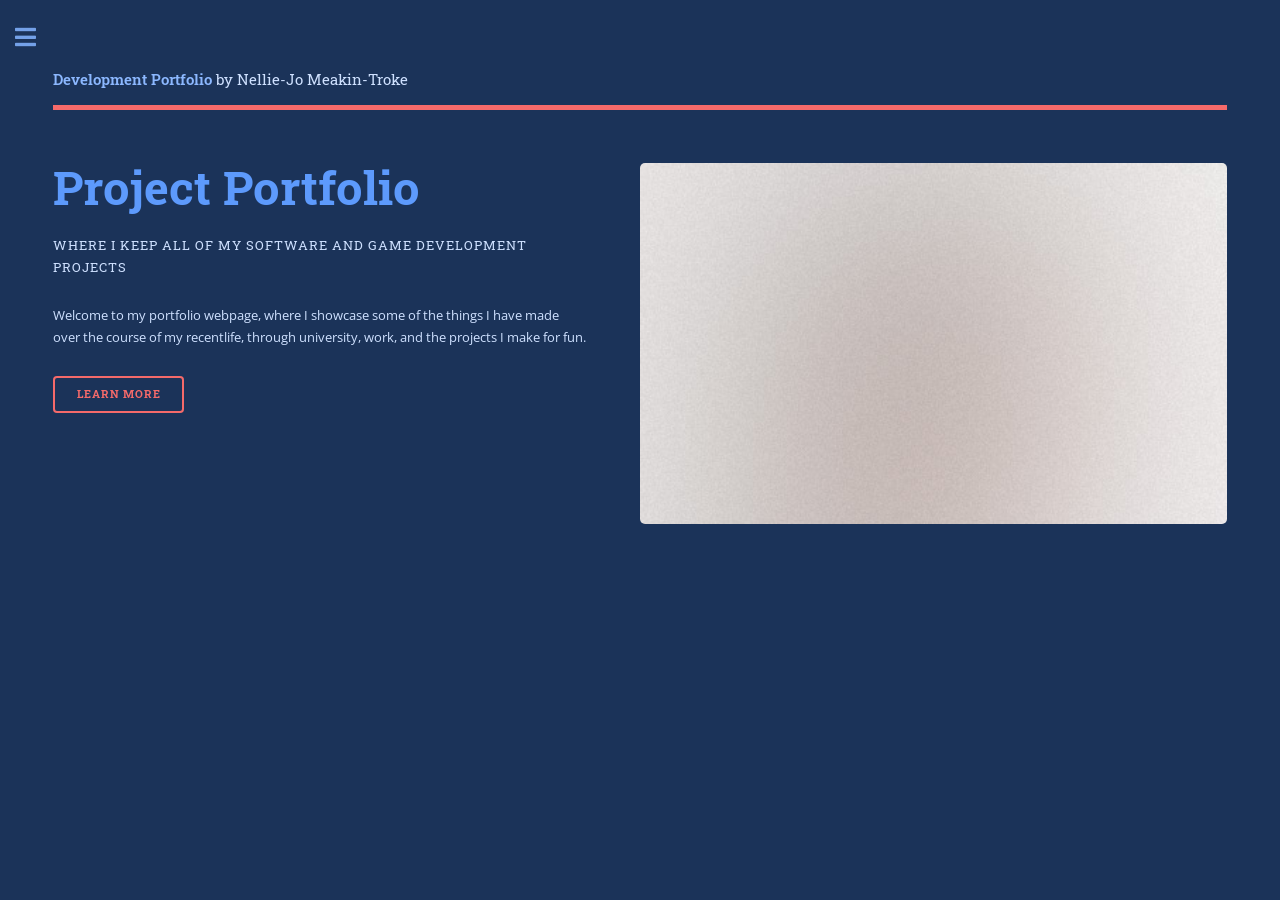
<file: docs/index.html>
<!DOCTYPE HTML>
<!--
	Editorial by HTML5 UP
	html5up.net | @ajlkn
	Free for personal and commercial use under the CCA 3.0 license (html5up.net/license)
-->
<html>
	<head>
		<title>Development Portfolio </title> <!-- change this -->
		<meta charset="utf-8" />
		<meta name="viewport" content="width=device-width, initial-scale=1, user-scalable=no" />
		<link rel="stylesheet" href="assets/css/main.css" />
	</head>
	<body class="is-preload">

		<!-- Wrapper -->
			<div id="wrapper">

				<!-- Main -->
					<div id="main">
						<div class="inner">

							<!-- Header -->
								<header id="header">
									<a href="index.html" class="logo"><strong>Development Portfolio</strong> by Nellie-Jo Meakin-Troke </a> <!-- change this -->			
								</header>

							<!-- Banner -->
								<section id="banner">
									<div class="content">
										<header>
											<h1>Project Portfolio&nbsp;</h1>
											<p>Where I keep all of my software and game development projects&nbsp; &nbsp;</p> <!-- change this -->
										</header>
										<p> Welcome to my portfolio webpage, where I showcase some of the things I have made over the course of my recentlife, through university, work, and the projects I make for fun.</p> <!-- change this -->
										<ul class="actions">
										  <li><a href="#" class="button big">Learn More</a></li>
										</ul>
									</div>
									<span class="image object">
										<img src="images/pic01.jpg" alt="" />
									</span>
								</section>
						</div>
					</div>

				<!-- Sidebar -->
					<div id="sidebar">
						<div class="inner">

							<!-- Search -->
								<section id="search" class="alt">
									<!--
									<form method="post" action="#">
										<input type="text" name="query" id="query" placeholder="Search" />
									</form>-->
								</section>

							<!-- Menu -->
								<nav id="menu">
									<header class="major">
										<h2>Menu</h2>
									</header>
									<ul>
										<li><a href="index.html">Homepage</a></li>
										<li><a href="1career.html">Software projects</a></li>
										<li><a href="2skills.html">Game development projects </a></li>
										<li><a href="3development.html">Artworks</a></li>
										<li><a href="4conduct.html">Where to find me</a></li>
										
									</ul>
								</nav>

							<!-- Footer -->
								<footer id="footer">
									<p class="copyright">&copy; nmeakintroke-creations' Development Portfolio. All rights reserved. Design: <a href="https://html5up.net">HTML5 UP</a>.</p>
								</footer>

						</div>
					</div>
			</div>

		<!-- Scripts -->
			<script src="assets/js/jquery.min.js"></script>
			<script src="assets/js/browser.min.js"></script>
			<script src="assets/js/breakpoints.min.js"></script>
			<script src="assets/js/util.js"></script>
			<script src="assets/js/main.js"></script>

	</body>
</html>
</file>
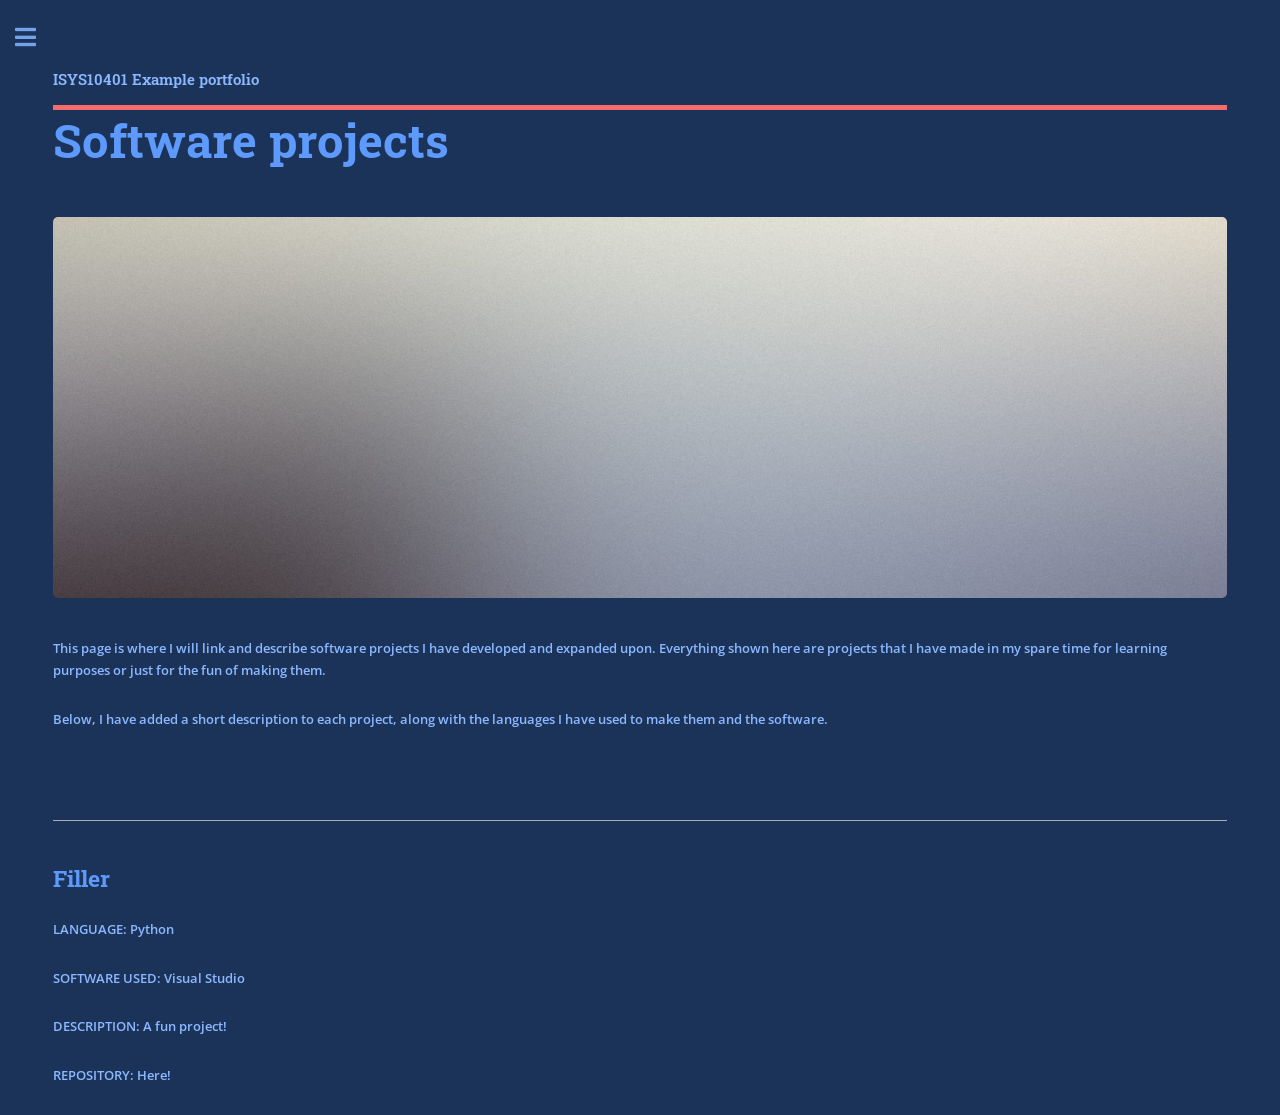
<file: docs/1career.html>
<!DOCTYPE HTML>
<!--
	Editorial by HTML5 UP
	html5up.net | @ajlkn
	Free for personal and commercial use under the CCA 3.0 license (html5up.net/license)
-->
<html>
	<head>
		<title>Software Projects</title>
		<meta charset="utf-8" />
		<meta name="viewport" content="width=device-width, initial-scale=1, user-scalable=no" />
		<link rel="stylesheet" href="assets/css/main.css" />
	</head>
	<body class="is-preload">

		<!-- Wrapper -->
			<div id="wrapper">

				<!-- Main -->
					<div id="main">
						<div class="inner">

							<!-- Header -->
								<header id="header">
									<a href="index.html" class="logo"><strong>ISYS10401 Example portfolio</a>
								</header>

							<!-- Content -->
								<section>
									<header class="main">
										<h1>Software projects&nbsp;</h1>
									</header>

									<span class="image main"><img src="images/pic11.jpg" alt="" /></span>

									<p>This page is where I will link and describe software projects I have developed and expanded upon. Everything shown here are projects that I have made in my spare time for learning purposes or just for the fun of making them.  &nbsp;</p>
									<p>Below, I have added a short description to each project, along with the languages I have used to make them and the software.</p>
									<p>&nbsp;</p>


									<hr class="major" />

									<h2>Filler</h2>
									<p><b>LANGUAGE:</b> Python</p>
									<p><b>SOFTWARE USED:</b> Visual Studio</p>
									<p><b>DESCRIPTION:</b> A fun project!</p>
									<p><b>REPOSITORY:</b> Here!</p>
									<!-- repeat the block above if you want to add another section with header and paragraphs.-->
								</section>

						</div>
					</div>

				<!-- Sidebar -->
					<div id="sidebar">
						<div class="inner">

							 <!-- Search --> 
								<section id="search" class="alt"><!--
									<form method="post" action="#">
										<input type="text" name="query" id="query" placeholder="Search" />
									</form>-->
								</section>

							<!-- Menu -->
								<nav id="menu">
									<header class="major">
										<h2>Menu</h2>
									</header>
									<ul>
										<li><a href="index.html">Homepage</a></li>
										<li><a href="1career.html">Software projects</a></li>
										<li><a href="2skills.html">Game development projects </a></li>
										<li><a href="3development.html">Artworks</a></li>
										<li><a href="4conduct.html">Where to find me</a></li>
									</ul>
								</nav>
							<!-- Footer -->
								<footer id="footer">
									<p class="copyright">&copy; Untitled. All rights reserved. Demo Images: <a href="https://unsplash.com">Unsplash</a>. Design: <a href="https://html5up.net">HTML5 UP</a>.</p>
								</footer>

						</div>
					</div>
				
			</div>
				

		<!-- Scripts -->
			<script src="assets/js/jquery.min.js"></script>
			<script src="assets/js/browser.min.js"></script>
			<script src="assets/js/breakpoints.min.js"></script>
			<script src="assets/js/util.js"></script>
			<script src="assets/js/main.js"></script>

	</body>
</html>
</file>
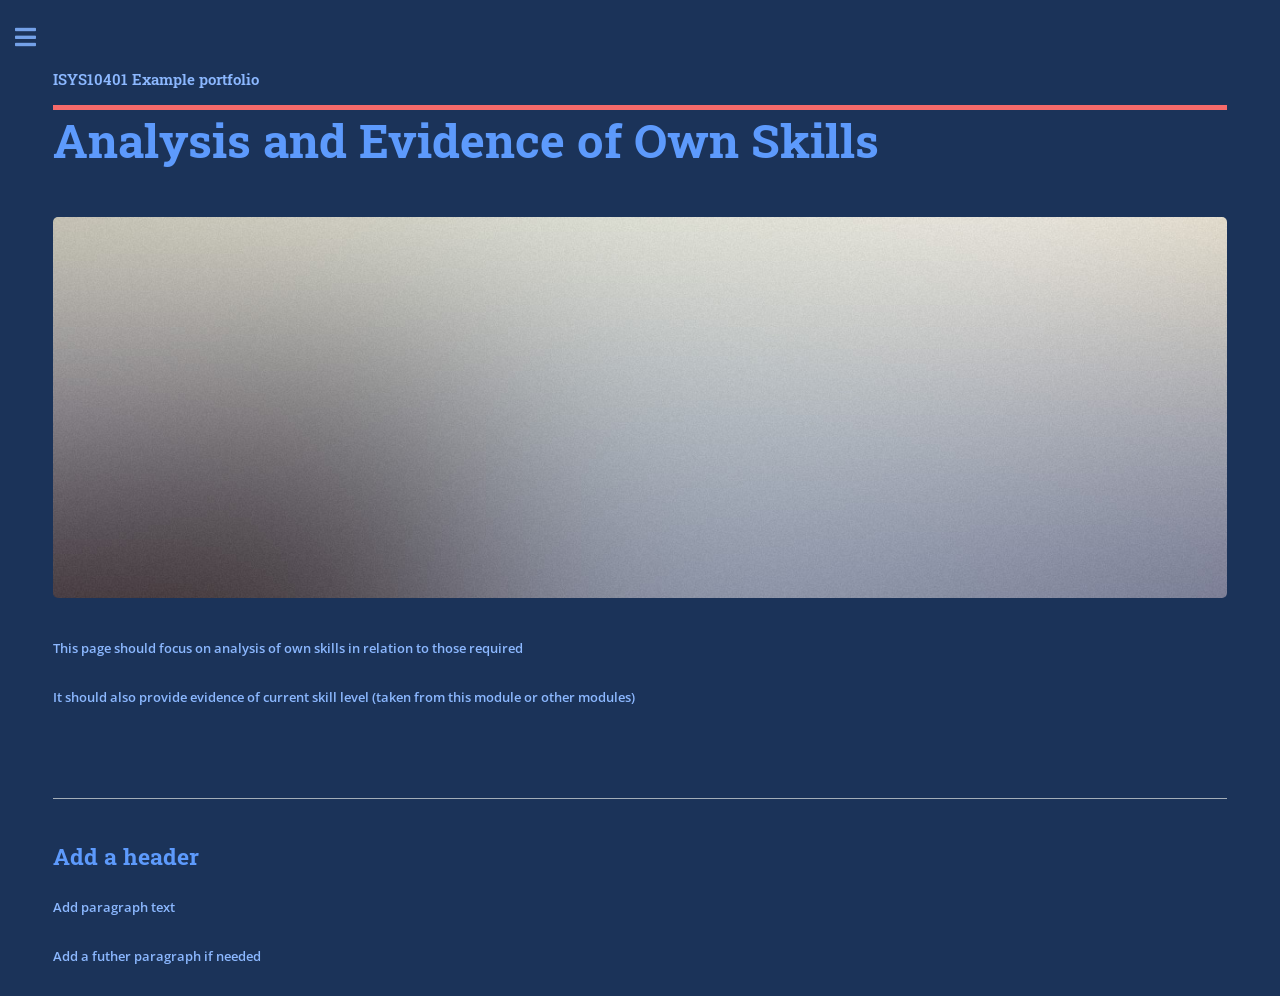
<file: docs/2skills.html>
<!DOCTYPE HTML>
<!--
	Editorial by HTML5 UP
	html5up.net | @ajlkn
	Free for personal and commercial use under the CCA 3.0 license (html5up.net/license)
-->
<html>
	<head>
		<title>Career aspirations</title>
		<meta charset="utf-8" />
		<meta name="viewport" content="width=device-width, initial-scale=1, user-scalable=no" />
		<link rel="stylesheet" href="assets/css/main.css" />
	</head>
	<body class="is-preload">

		<!-- Wrapper -->
			<div id="wrapper">

				<!-- Main -->
					<div id="main">
						<div class="inner">

							<!-- Header -->
								<header id="header">
									<a href="index.html" class="logo"><strong>ISYS10401 Example portfolio</a>
									
								</header>

							<!-- Content -->
								<section>
									<header class="main">
										<h1>Analysis and Evidence of Own Skills&nbsp;</h1>
									</header>

									<span class="image main"><img src="images/pic11.jpg" alt="" /></span>

									<p>This page should focus on analysis of own skills in relation to those required&nbsp;</p>
									<p>It should also provide evidence of current skill level (taken from this module or other modules)</p>
									<p>&nbsp;</p>

									<hr class="major" />

									<h2>Add a header</h2>
									<p>Add paragraph text</p>
									<p>Add a futher paragraph if needed</p>

									<!-- repeat the above block of code to add another section with header.-->
								</section>

						</div>
					</div>

				<!-- Sidebar -->
					<div id="sidebar">
						<div class="inner">

							<!-- Search -->
								<section id="search" class="alt">
									<!--<form method="post" action="#">
										<input type="text" name="query" id="query" placeholder="Search" />
									</form>-->
								</section>

							<!-- Menu -->
								<nav id="menu">
									<header class="major">
										<h2>Menu</h2>
									</header>
									<ul>
										<li><a href="index.html">Homepage</a></li>
										<li><a href="1career.html">Software projects</a></li>
										<li><a href="2skills.html">Game development projects </a></li>
										<li><a href="3development.html">Artworks</a></li>
										<li><a href="4conduct.html">Where to find me</a></li>
									</ul>
								</nav>
							<!-- Footer -->
								<footer id="footer">
									<p class="copyright">&copy; Untitled. All rights reserved. Demo Images: <a href="https://unsplash.com">Unsplash</a>. Design: <a href="https://html5up.net">HTML5 UP</a>.</p>
								</footer>
						</div>
					</div>

			</div>

		<!-- Scripts -->
			<script src="assets/js/jquery.min.js"></script>
			<script src="assets/js/browser.min.js"></script>
			<script src="assets/js/breakpoints.min.js"></script>
			<script src="assets/js/util.js"></script>
			<script src="assets/js/main.js"></script>

	</body>
</html>
</file>
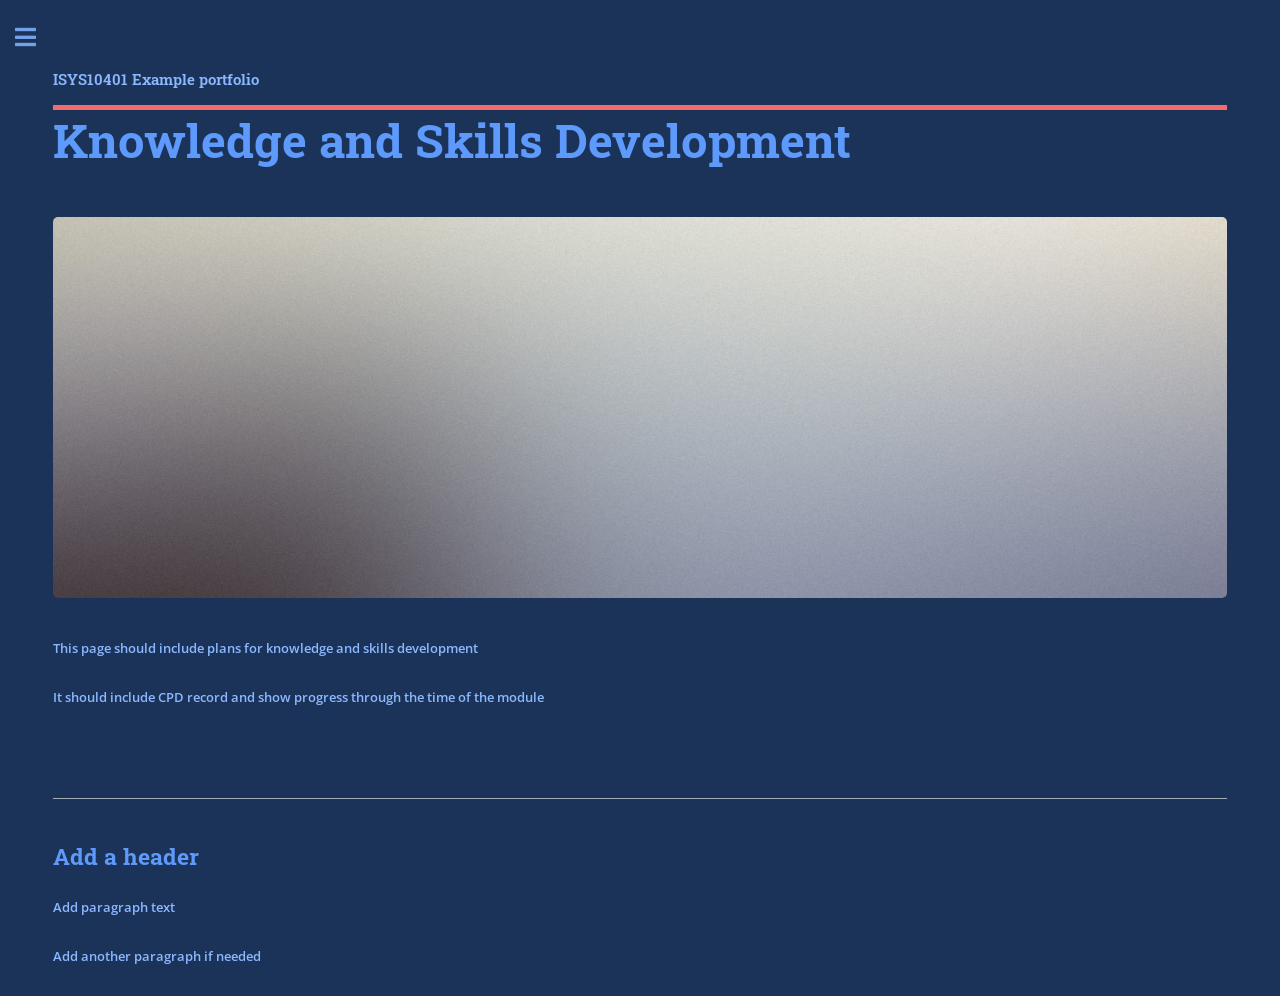
<file: docs/3development.html>
<!DOCTYPE HTML>
<!--
	Editorial by HTML5 UP
	html5up.net | @ajlkn
	Free for personal and commercial use under the CCA 3.0 license (html5up.net/license)
-->
<html>
	<head>
		<title>Career aspirations</title>
		<meta charset="utf-8" />
		<meta name="viewport" content="width=device-width, initial-scale=1, user-scalable=no" />
		<link rel="stylesheet" href="assets/css/main.css" />
	</head>
	<body class="is-preload">

		<!-- Wrapper -->
			<div id="wrapper">

				<!-- Main -->
					<div id="main">
						<div class="inner">

							<!-- Header -->
								<header id="header">
									<a href="index.html" class="logo"><strong>ISYS10401 Example portfolio</a>
									
								</header>

							<!-- Content -->
								<section>
									<header class="main">
										<h1>Knowledge and Skills Development&nbsp;</h1>
									</header>

									<span class="image main"><img src="images/pic11.jpg" alt="" /></span>

									<p>This page should include plans for knowledge and skills development</p>
									<p>It should include CPD record and show progress through the time of the module</p>
									<p>&nbsp;</p>

									<hr class="major" />

									<h2>Add a header</h2>
									<p>Add paragraph text</p>
									<p>Add another paragraph if needed</p>

									<!-- copy the above block to add another section with a header -->
								</section>

						</div>
					</div>

				<!-- Sidebar -->
					<div id="sidebar">
						<div class="inner">

							<!-- Search -->
								<section id="search" class="alt">
									<!--<form method="post" action="#">
										<input type="text" name="query" id="query" placeholder="Search" />
									</form>-->
								</section>

							<!-- Menu -->
								<nav id="menu">
									<header class="major">
										<h2>Menu</h2>
									</header>
									<ul>
										<li><a href="index.html">Homepage</a></li>
										<li><a href="1career.html">Software projects</a></li>
										<li><a href="2skills.html">Game development projects </a></li>
										<li><a href="3development.html">Artworks</a></li>
										<li><a href="4conduct.html">Where to find me</a></li>
									</ul>
								</nav>

							
							<!-- Footer -->
								<footer id="footer">
									<p class="copyright">&copy; Untitled. All rights reserved. Demo Images: <a href="https://unsplash.com">Unsplash</a>. Design: <a href="https://html5up.net">HTML5 UP</a>.</p>
								</footer>

						</div>
					</div>

			</div>

		<!-- Scripts -->
			<script src="assets/js/jquery.min.js"></script>
			<script src="assets/js/browser.min.js"></script>
			<script src="assets/js/breakpoints.min.js"></script>
			<script src="assets/js/util.js"></script>
			<script src="assets/js/main.js"></script>

	</body>
</html>
</file>
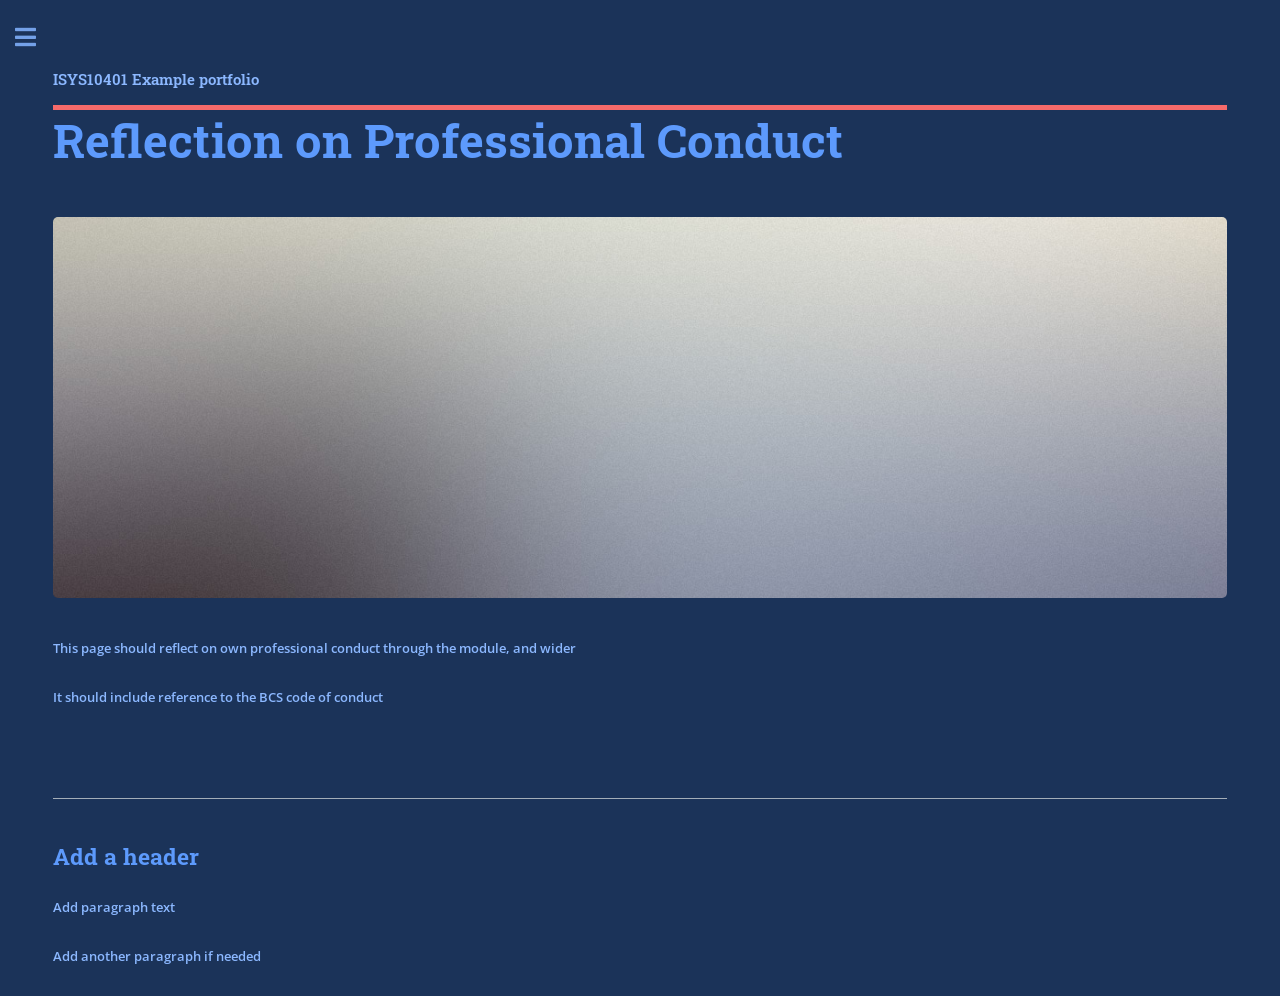
<file: docs/4conduct.html>
<!DOCTYPE HTML>
<!--
	Editorial by HTML5 UP
	html5up.net | @ajlkn
	Free for personal and commercial use under the CCA 3.0 license (html5up.net/license)
-->
<html>
	<head>
		<title>Career aspirations</title>
		<meta charset="utf-8" />
		<meta name="viewport" content="width=device-width, initial-scale=1, user-scalable=no" />
		<link rel="stylesheet" href="assets/css/main.css" />
	</head>
	<body class="is-preload">

		<!-- Wrapper -->
			<div id="wrapper">

				<!-- Main -->
					<div id="main">
						<div class="inner">

							<!-- Header -->
								<header id="header">
									<a href="index.html" class="logo"><strong>ISYS10401 Example portfolio</a>
									
								</header>

							<!-- Content -->
								<section>
									<header class="main">
										<h1>Reflection on Professional Conduct</h1>
									</header>

									<span class="image main"><img src="images/pic11.jpg" alt="" /></span>

									<p>This page should reflect on own professional conduct through the module, and wider&nbsp; &nbsp; &nbsp;</p>
									<p>It should include reference to the BCS code of conduct</p>
									<p>&nbsp;</p>

									<hr class="major" />

									<h2>Add a header</h2>
									<p>Add paragraph text</p>
									<p>Add another paragraph if needed</p>

									<!-- repeat the above block if you want to add another section with a header-->
								</section>

						</div>
					</div>

				<!-- Sidebar -->
					<div id="sidebar">
						<div class="inner">

							<!-- Search -->
								<section id="search" class="alt">
									<!--<form method="post" action="#">
										<input type="text" name="query" id="query" placeholder="Search" />
									</form>-->
								</section>

							<!-- Menu -->
								<nav id="menu">
									<header class="major">
										<h2>Menu</h2>
									</header>
									<ul>
										<li><a href="index.html">Homepage</a></li>
										<li><a href="1career.html">Software projects</a></li>
										<li><a href="2skills.html">Game development projects </a></li>
										<li><a href="3development.html">Artworks</a></li>
										<li><a href="4conduct.html">Where to find me</a></li>
									</ul>
								</nav>

							
							<!-- Footer -->
								<footer id="footer">
									<p class="copyright">&copy; Untitled. All rights reserved. Demo Images: <a href="https://unsplash.com">Unsplash</a>. Design: <a href="https://html5up.net">HTML5 UP</a>.</p>
								</footer>

						</div>
					</div>

			</div>

		<!-- Scripts -->
			<script src="assets/js/jquery.min.js"></script>
			<script src="assets/js/browser.min.js"></script>
			<script src="assets/js/breakpoints.min.js"></script>
			<script src="assets/js/util.js"></script>
			<script src="assets/js/main.js"></script>

	</body>
</html>
</file>
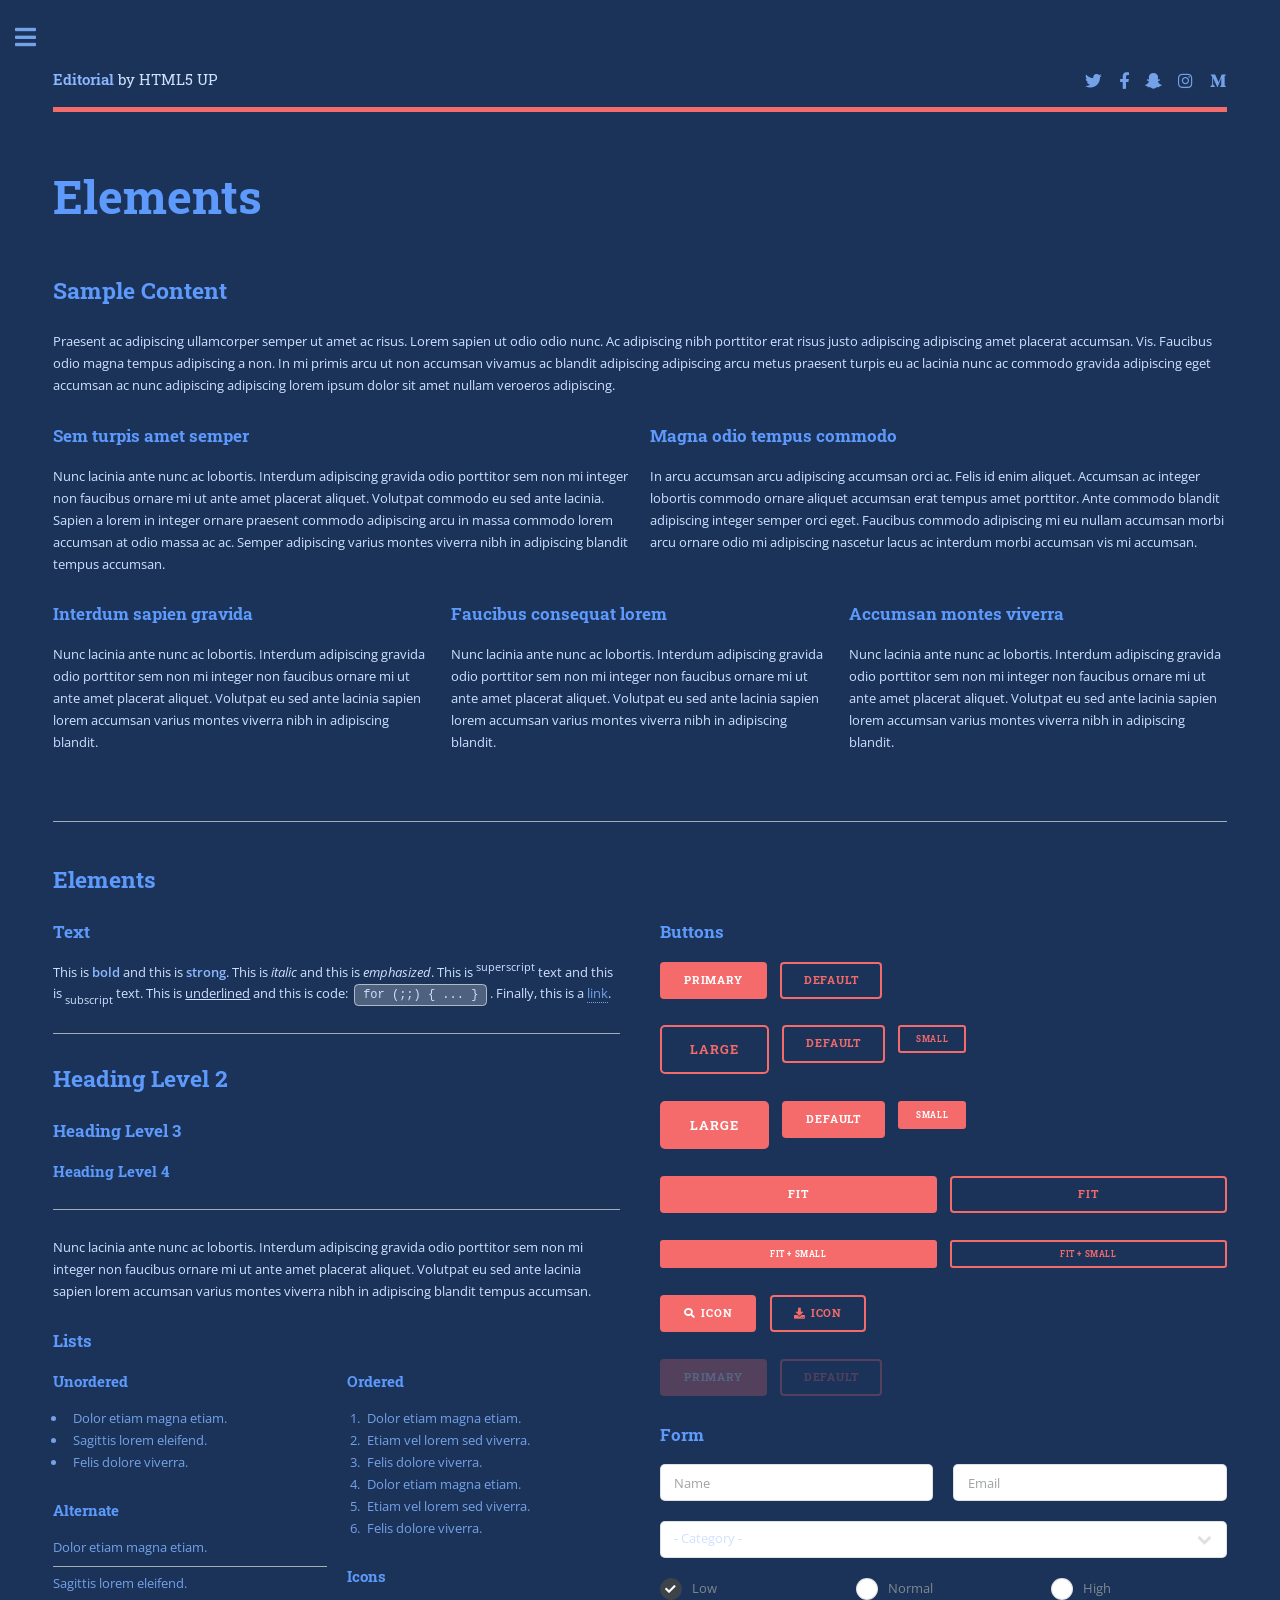
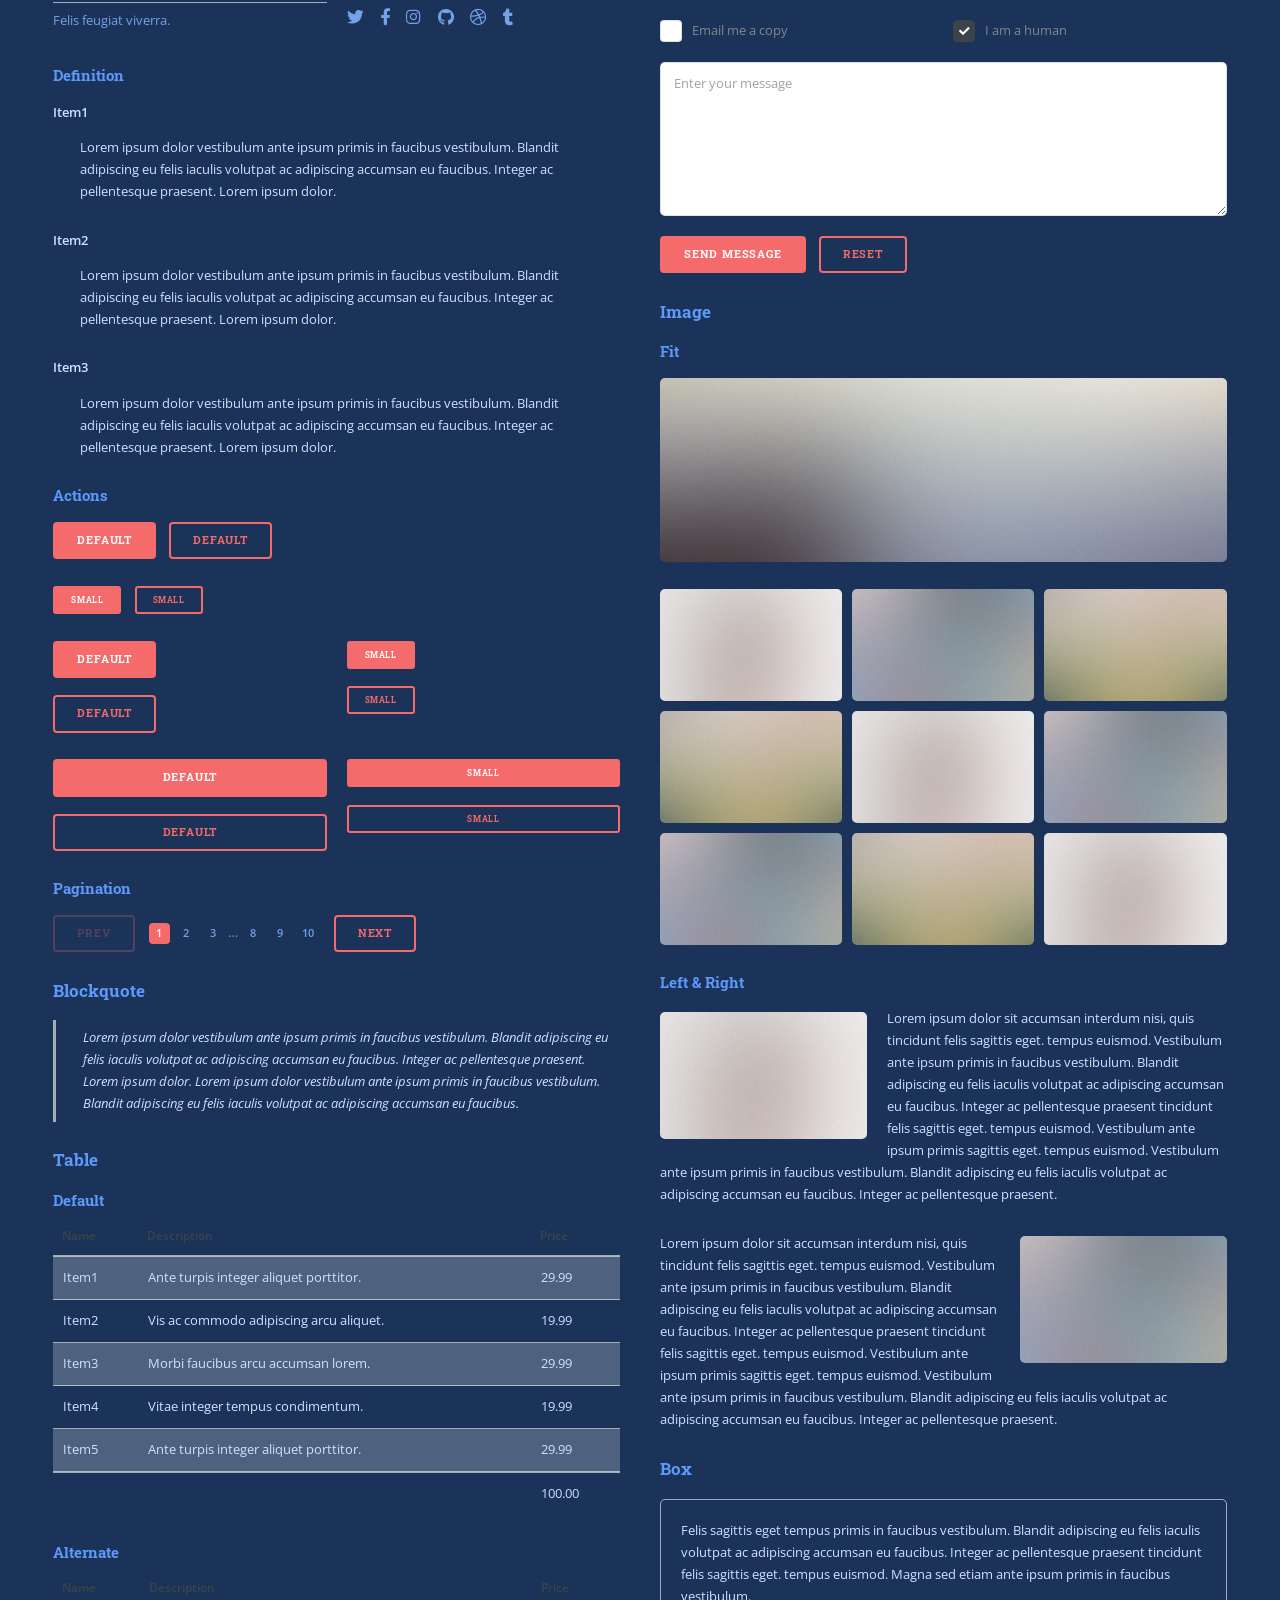
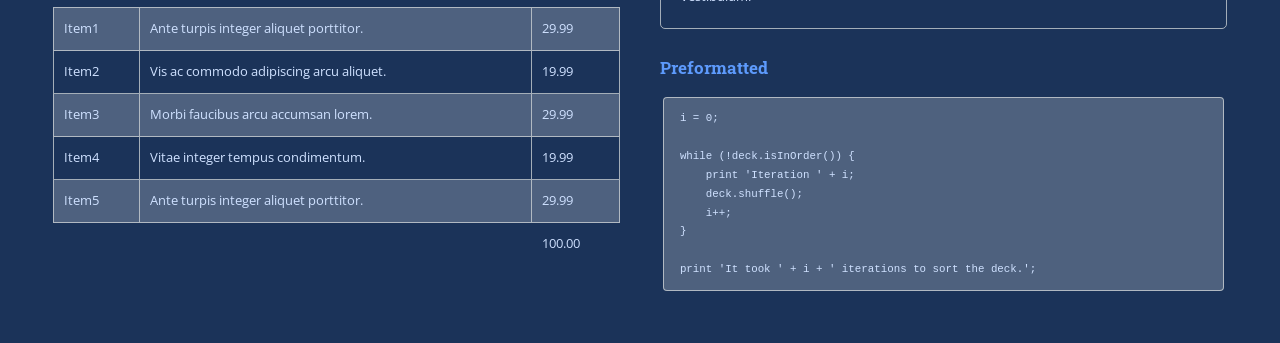
<file: docs/elements.html>
<!DOCTYPE HTML>
<!--
	Editorial by HTML5 UP
	html5up.net | @ajlkn
	Free for personal and commercial use under the CCA 3.0 license (html5up.net/license)
-->
<html>
	<head>
		<title>Elements - Editorial by HTML5 UP</title>
		<meta charset="utf-8" />
		<meta name="viewport" content="width=device-width, initial-scale=1, user-scalable=no" />
		<link rel="stylesheet" href="assets/css/main.css" />
	</head>
	<body class="is-preload">

		<!-- Wrapper -->
			<div id="wrapper">

				<!-- Main -->
					<div id="main">
						<div class="inner">

							<!-- Header -->
								<header id="header">
									<a href="index.html" class="logo"><strong>Editorial</strong> by HTML5 UP</a>
									<ul class="icons">
										<li><a href="#" class="icon brands fa-twitter"><span class="label">Twitter</span></a></li>
										<li><a href="#" class="icon brands fa-facebook-f"><span class="label">Facebook</span></a></li>
										<li><a href="#" class="icon brands fa-snapchat-ghost"><span class="label">Snapchat</span></a></li>
										<li><a href="#" class="icon brands fa-instagram"><span class="label">Instagram</span></a></li>
										<li><a href="#" class="icon brands fa-medium-m"><span class="label">Medium</span></a></li>
									</ul>
								</header>

							<!-- Content -->
								<section>
									<header class="main">
										<h1>Elements</h1>
									</header>

									<!-- Content -->
										<h2 id="content">Sample Content</h2>
										<p>Praesent ac adipiscing ullamcorper semper ut amet ac risus. Lorem sapien ut odio odio nunc. Ac adipiscing nibh porttitor erat risus justo adipiscing adipiscing amet placerat accumsan. Vis. Faucibus odio magna tempus adipiscing a non. In mi primis arcu ut non accumsan vivamus ac blandit adipiscing adipiscing arcu metus praesent turpis eu ac lacinia nunc ac commodo gravida adipiscing eget accumsan ac nunc adipiscing adipiscing lorem ipsum dolor sit amet nullam veroeros adipiscing.</p>
										<div class="row">
											<div class="col-6 col-12-small">
												<h3>Sem turpis amet semper</h3>
												<p>Nunc lacinia ante nunc ac lobortis. Interdum adipiscing gravida odio porttitor sem non mi integer non faucibus ornare mi ut ante amet placerat aliquet. Volutpat commodo eu sed ante lacinia. Sapien a lorem in integer ornare praesent commodo adipiscing arcu in massa commodo lorem accumsan at odio massa ac ac. Semper adipiscing varius montes viverra nibh in adipiscing blandit tempus accumsan.</p>
											</div>
											<div class="col-6 col-12-small">
												<h3>Magna odio tempus commodo</h3>
												<p>In arcu accumsan arcu adipiscing accumsan orci ac. Felis id enim aliquet. Accumsan ac integer lobortis commodo ornare aliquet accumsan erat tempus amet porttitor. Ante commodo blandit adipiscing integer semper orci eget. Faucibus commodo adipiscing mi eu nullam accumsan morbi arcu ornare odio mi adipiscing nascetur lacus ac interdum morbi accumsan vis mi accumsan.</p>
											</div>
											<!-- Break -->
											<div class="col-4 col-12-medium">
												<h3>Interdum sapien gravida</h3>
												<p>Nunc lacinia ante nunc ac lobortis. Interdum adipiscing gravida odio porttitor sem non mi integer non faucibus ornare mi ut ante amet placerat aliquet. Volutpat eu sed ante lacinia sapien lorem accumsan varius montes viverra nibh in adipiscing blandit.</p>
											</div>
											<div class="col-4 col-12-medium">
												<h3>Faucibus consequat lorem</h3>
												<p>Nunc lacinia ante nunc ac lobortis. Interdum adipiscing gravida odio porttitor sem non mi integer non faucibus ornare mi ut ante amet placerat aliquet. Volutpat eu sed ante lacinia sapien lorem accumsan varius montes viverra nibh in adipiscing blandit.</p>
											</div>
											<div class="col-4 col-12-medium">
												<h3>Accumsan montes viverra</h3>
												<p>Nunc lacinia ante nunc ac lobortis. Interdum adipiscing gravida odio porttitor sem non mi integer non faucibus ornare mi ut ante amet placerat aliquet. Volutpat eu sed ante lacinia sapien lorem accumsan varius montes viverra nibh in adipiscing blandit.</p>
											</div>
										</div>

									<hr class="major" />

									<!-- Elements -->
										<h2 id="elements">Elements</h2>
										<div class="row gtr-200">
											<div class="col-6 col-12-medium">

												<!-- Text stuff -->
													<h3>Text</h3>
													<p>This is <b>bold</b> and this is <strong>strong</strong>. This is <i>italic</i> and this is <em>emphasized</em>.
													This is <sup>superscript</sup> text and this is <sub>subscript</sub> text.
													This is <u>underlined</u> and this is code: <code>for (;;) { ... }</code>.
													Finally, this is a <a href="#">link</a>.</p>
													<hr />
													<h2>Heading Level 2</h2>
													<h3>Heading Level 3</h3>
													<h4>Heading Level 4</h4>
													<hr />
													<p>Nunc lacinia ante nunc ac lobortis. Interdum adipiscing gravida odio porttitor sem non mi integer non faucibus ornare mi ut ante amet placerat aliquet. Volutpat eu sed ante lacinia sapien lorem accumsan varius montes viverra nibh in adipiscing blandit tempus accumsan.</p>

												<!-- Lists -->
													<h3>Lists</h3>
													<div class="row">
														<div class="col-6 col-12-small">

															<h4>Unordered</h4>
															<ul>
																<li>Dolor etiam magna etiam.</li>
																<li>Sagittis lorem eleifend.</li>
																<li>Felis dolore viverra.</li>
															</ul>

															<h4>Alternate</h4>
															<ul class="alt">
																<li>Dolor etiam magna etiam.</li>
																<li>Sagittis lorem eleifend.</li>
																<li>Felis feugiat viverra.</li>
															</ul>

														</div>
														<div class="col-6 col-12-small">

															<h4>Ordered</h4>
															<ol>
																<li>Dolor etiam magna etiam.</li>
																<li>Etiam vel lorem sed viverra.</li>
																<li>Felis dolore viverra.</li>
																<li>Dolor etiam magna etiam.</li>
																<li>Etiam vel lorem sed viverra.</li>
																<li>Felis dolore viverra.</li>
															</ol>

															<h4>Icons</h4>
															<ul class="icons">
																<li><a href="#" class="icon brands fa-twitter"><span class="label">Twitter</span></a></li>
																<li><a href="#" class="icon brands fa-facebook-f"><span class="label">Facebook</span></a></li>
																<li><a href="#" class="icon brands fa-instagram"><span class="label">Instagram</span></a></li>
																<li><a href="#" class="icon brands fa-github"><span class="label">Github</span></a></li>
																<li><a href="#" class="icon brands fa-dribbble"><span class="label">Dribbble</span></a></li>
																<li><a href="#" class="icon brands fa-tumblr"><span class="label">Tumblr</span></a></li>
															</ul>

														</div>
													</div>
													<h4>Definition</h4>
													<dl>
														<dt>Item1</dt>
														<dd>
															<p>Lorem ipsum dolor vestibulum ante ipsum primis in faucibus vestibulum. Blandit adipiscing eu felis iaculis volutpat ac adipiscing accumsan eu faucibus. Integer ac pellentesque praesent. Lorem ipsum dolor.</p>
														</dd>
														<dt>Item2</dt>
														<dd>
															<p>Lorem ipsum dolor vestibulum ante ipsum primis in faucibus vestibulum. Blandit adipiscing eu felis iaculis volutpat ac adipiscing accumsan eu faucibus. Integer ac pellentesque praesent. Lorem ipsum dolor.</p>
														</dd>
														<dt>Item3</dt>
														<dd>
															<p>Lorem ipsum dolor vestibulum ante ipsum primis in faucibus vestibulum. Blandit adipiscing eu felis iaculis volutpat ac adipiscing accumsan eu faucibus. Integer ac pellentesque praesent. Lorem ipsum dolor.</p>
														</dd>
													</dl>

													<h4>Actions</h4>
													<ul class="actions">
														<li><a href="#" class="button primary">Default</a></li>
														<li><a href="#" class="button">Default</a></li>
													</ul>
													<ul class="actions small">
														<li><a href="#" class="button primary small">Small</a></li>
														<li><a href="#" class="button small">Small</a></li>
													</ul>
													<div class="row">
														<div class="col-6 col-12-small">
															<ul class="actions stacked">
																<li><a href="#" class="button primary">Default</a></li>
																<li><a href="#" class="button">Default</a></li>
															</ul>
														</div>
														<div class="col-6 col-12-small">
															<ul class="actions stacked">
																<li><a href="#" class="button primary small">Small</a></li>
																<li><a href="#" class="button small">Small</a></li>
															</ul>
														</div>
														<div class="col-6 col-12-small">
															<ul class="actions stacked">
																<li><a href="#" class="button primary fit">Default</a></li>
																<li><a href="#" class="button fit">Default</a></li>
															</ul>
														</div>
														<div class="col-6 col-12-small">
															<ul class="actions stacked">
																<li><a href="#" class="button primary small fit">Small</a></li>
																<li><a href="#" class="button small fit">Small</a></li>
															</ul>
														</div>
													</div>

													<h4>Pagination</h4>
													<ul class="pagination">
														<li><span class="button disabled">Prev</span></li>
														<li><a href="#" class="page active">1</a></li>
														<li><a href="#" class="page">2</a></li>
														<li><a href="#" class="page">3</a></li>
														<li><span>&hellip;</span></li>
														<li><a href="#" class="page">8</a></li>
														<li><a href="#" class="page">9</a></li>
														<li><a href="#" class="page">10</a></li>
														<li><a href="#" class="button">Next</a></li>
													</ul>

												<!-- Blockquote -->
													<h3>Blockquote</h3>
													<blockquote>Lorem ipsum dolor vestibulum ante ipsum primis in faucibus vestibulum. Blandit adipiscing eu felis iaculis volutpat ac adipiscing accumsan eu faucibus. Integer ac pellentesque praesent. Lorem ipsum dolor. Lorem ipsum dolor vestibulum ante ipsum primis in faucibus vestibulum. Blandit adipiscing eu felis iaculis volutpat ac adipiscing accumsan eu faucibus.</blockquote>

												<!-- Table -->
													<h3>Table</h3>

													<h4>Default</h4>
													<div class="table-wrapper">
														<table>
															<thead>
																<tr>
																	<th>Name</th>
																	<th>Description</th>
																	<th>Price</th>
																</tr>
															</thead>
															<tbody>
																<tr>
																	<td>Item1</td>
																	<td>Ante turpis integer aliquet porttitor.</td>
																	<td>29.99</td>
																</tr>
																<tr>
																	<td>Item2</td>
																	<td>Vis ac commodo adipiscing arcu aliquet.</td>
																	<td>19.99</td>
																</tr>
																<tr>
																	<td>Item3</td>
																	<td> Morbi faucibus arcu accumsan lorem.</td>
																	<td>29.99</td>
																</tr>
																<tr>
																	<td>Item4</td>
																	<td>Vitae integer tempus condimentum.</td>
																	<td>19.99</td>
																</tr>
																<tr>
																	<td>Item5</td>
																	<td>Ante turpis integer aliquet porttitor.</td>
																	<td>29.99</td>
																</tr>
															</tbody>
															<tfoot>
																<tr>
																	<td colspan="2"></td>
																	<td>100.00</td>
																</tr>
															</tfoot>
														</table>
													</div>

													<h4>Alternate</h4>
													<div class="table-wrapper">
														<table class="alt">
															<thead>
																<tr>
																	<th>Name</th>
																	<th>Description</th>
																	<th>Price</th>
																</tr>
															</thead>
															<tbody>
																<tr>
																	<td>Item1</td>
																	<td>Ante turpis integer aliquet porttitor.</td>
																	<td>29.99</td>
																</tr>
																<tr>
																	<td>Item2</td>
																	<td>Vis ac commodo adipiscing arcu aliquet.</td>
																	<td>19.99</td>
																</tr>
																<tr>
																	<td>Item3</td>
																	<td> Morbi faucibus arcu accumsan lorem.</td>
																	<td>29.99</td>
																</tr>
																<tr>
																	<td>Item4</td>
																	<td>Vitae integer tempus condimentum.</td>
																	<td>19.99</td>
																</tr>
																<tr>
																	<td>Item5</td>
																	<td>Ante turpis integer aliquet porttitor.</td>
																	<td>29.99</td>
																</tr>
															</tbody>
															<tfoot>
																<tr>
																	<td colspan="2"></td>
																	<td>100.00</td>
																</tr>
															</tfoot>
														</table>
													</div>

											</div>
											<div class="col-6 col-12-medium">

												<!-- Buttons -->
													<h3>Buttons</h3>
													<ul class="actions">
														<li><a href="#" class="button primary">Primary</a></li>
														<li><a href="#" class="button">Default</a></li>
													</ul>
													<ul class="actions">
														<li><a href="#" class="button large">Large</a></li>
														<li><a href="#" class="button">Default</a></li>
														<li><a href="#" class="button small">Small</a></li>
													</ul>
													<ul class="actions">
														<li><a href="#" class="button primary large">Large</a></li>
														<li><a href="#" class="button primary">Default</a></li>
														<li><a href="#" class="button primary small">Small</a></li>
													</ul>
													<ul class="actions fit">
														<li><a href="#" class="button primary fit">Fit</a></li>
														<li><a href="#" class="button fit">Fit</a></li>
													</ul>
													<ul class="actions fit small">
														<li><a href="#" class="button primary fit small">Fit + Small</a></li>
														<li><a href="#" class="button fit small">Fit + Small</a></li>
													</ul>
													<ul class="actions">
														<li><a href="#" class="button primary icon solid fa-search">Icon</a></li>
														<li><a href="#" class="button icon solid fa-download">Icon</a></li>
													</ul>
													<ul class="actions">
														<li><span class="button primary disabled">Primary</span></li>
														<li><span class="button disabled">Default</span></li>
													</ul>

												<!-- Form -->
													<h3>Form</h3>

													<form method="post" action="#">
														<div class="row gtr-uniform">
															<div class="col-6 col-12-xsmall">
																<input type="text" name="demo-name" id="demo-name" value="" placeholder="Name" />
															</div>
															<div class="col-6 col-12-xsmall">
																<input type="email" name="demo-email" id="demo-email" value="" placeholder="Email" />
															</div>
															<!-- Break -->
															<div class="col-12">
																<select name="demo-category" id="demo-category">
																	<option value="">- Category -</option>
																	<option value="1">Manufacturing</option>
																	<option value="1">Shipping</option>
																	<option value="1">Administration</option>
																	<option value="1">Human Resources</option>
																</select>
															</div>
															<!-- Break -->
															<div class="col-4 col-12-small">
																<input type="radio" id="demo-priority-low" name="demo-priority" checked>
																<label for="demo-priority-low">Low</label>
															</div>
															<div class="col-4 col-12-small">
																<input type="radio" id="demo-priority-normal" name="demo-priority">
																<label for="demo-priority-normal">Normal</label>
															</div>
															<div class="col-4 col-12-small">
																<input type="radio" id="demo-priority-high" name="demo-priority">
																<label for="demo-priority-high">High</label>
															</div>
															<!-- Break -->
															<div class="col-6 col-12-small">
																<input type="checkbox" id="demo-copy" name="demo-copy">
																<label for="demo-copy">Email me a copy</label>
															</div>
															<div class="col-6 col-12-small">
																<input type="checkbox" id="demo-human" name="demo-human" checked>
																<label for="demo-human">I am a human</label>
															</div>
															<!-- Break -->
															<div class="col-12">
																<textarea name="demo-message" id="demo-message" placeholder="Enter your message" rows="6"></textarea>
															</div>
															<!-- Break -->
															<div class="col-12">
																<ul class="actions">
																	<li><input type="submit" value="Send Message" class="primary" /></li>
																	<li><input type="reset" value="Reset" /></li>
																</ul>
															</div>
														</div>
													</form>

												<!-- Image -->
													<h3>Image</h3>

													<h4>Fit</h4>
													<span class="image fit"><img src="images/pic11.jpg" alt="" /></span>
													<div class="box alt">
														<div class="row gtr-50 gtr-uniform">
															<div class="col-4"><span class="image fit"><img src="images/pic01.jpg" alt="" /></span></div>
															<div class="col-4"><span class="image fit"><img src="images/pic02.jpg" alt="" /></span></div>
															<div class="col-4"><span class="image fit"><img src="images/pic03.jpg" alt="" /></span></div>
															<!-- Break -->
															<div class="col-4"><span class="image fit"><img src="images/pic03.jpg" alt="" /></span></div>
															<div class="col-4"><span class="image fit"><img src="images/pic01.jpg" alt="" /></span></div>
															<div class="col-4"><span class="image fit"><img src="images/pic02.jpg" alt="" /></span></div>
															<!-- Break -->
															<div class="col-4"><span class="image fit"><img src="images/pic02.jpg" alt="" /></span></div>
															<div class="col-4"><span class="image fit"><img src="images/pic03.jpg" alt="" /></span></div>
															<div class="col-4"><span class="image fit"><img src="images/pic01.jpg" alt="" /></span></div>
														</div>
													</div>

													<h4>Left &amp; Right</h4>
													<p><span class="image left"><img src="images/pic01.jpg" alt="" /></span>Lorem ipsum dolor sit accumsan interdum nisi, quis tincidunt felis sagittis eget. tempus euismod. Vestibulum ante ipsum primis in faucibus vestibulum. Blandit adipiscing eu felis iaculis volutpat ac adipiscing accumsan eu faucibus. Integer ac pellentesque praesent tincidunt felis sagittis eget. tempus euismod. Vestibulum ante ipsum primis sagittis eget. tempus euismod. Vestibulum ante ipsum primis in faucibus vestibulum. Blandit adipiscing eu felis iaculis volutpat ac adipiscing accumsan eu faucibus. Integer ac pellentesque praesent.</p>
													<p><span class="image right"><img src="images/pic02.jpg" alt="" /></span>Lorem ipsum dolor sit accumsan interdum nisi, quis tincidunt felis sagittis eget. tempus euismod. Vestibulum ante ipsum primis in faucibus vestibulum. Blandit adipiscing eu felis iaculis volutpat ac adipiscing accumsan eu faucibus. Integer ac pellentesque praesent tincidunt felis sagittis eget. tempus euismod. Vestibulum ante ipsum primis sagittis eget. tempus euismod. Vestibulum ante ipsum primis in faucibus vestibulum. Blandit adipiscing eu felis iaculis volutpat ac adipiscing accumsan eu faucibus. Integer ac pellentesque praesent.</p>

												<!-- Box -->
													<h3>Box</h3>
													<div class="box">
														<p>Felis sagittis eget tempus primis in faucibus vestibulum. Blandit adipiscing eu felis iaculis volutpat ac adipiscing accumsan eu faucibus. Integer ac pellentesque praesent tincidunt felis sagittis eget. tempus euismod. Magna sed etiam ante ipsum primis in faucibus vestibulum.</p>
													</div>

												<!-- Preformatted Code -->
													<h3>Preformatted</h3>
													<pre><code>i = 0;

while (!deck.isInOrder()) {
    print 'Iteration ' + i;
    deck.shuffle();
    i++;
}

print 'It took ' + i + ' iterations to sort the deck.';
</code></pre>

											</div>
										</div>

								</section>

						</div>
					</div>

				<!-- Sidebar -->
					<div id="sidebar">
						<div class="inner">

							<!-- Search -->
								<section id="search" class="alt">
									<form method="post" action="#">
										<input type="text" name="query" id="query" placeholder="Search" />
									</form>
								</section>

							<!-- Menu -->
								<nav id="menu">
									<header class="major">
										<h2>Menu</h2>
									</header>
									<ul>
										<li><a href="index.html">Homepage</a></li>
										<li><a href="generic.html">Generic</a></li>
										<li><a href="elements.html">Elements</a></li>
										<li>
											<span class="opener">Submenu</span>
											<ul>
												<li><a href="#">Lorem Dolor</a></li>
												<li><a href="#">Ipsum Adipiscing</a></li>
												<li><a href="#">Tempus Magna</a></li>
												<li><a href="#">Feugiat Veroeros</a></li>
											</ul>
										</li>
										<li><a href="#">Etiam Dolore</a></li>
										<li><a href="#">Adipiscing</a></li>
										<li>
											<span class="opener">Another Submenu</span>
											<ul>
												<li><a href="#">Lorem Dolor</a></li>
												<li><a href="#">Ipsum Adipiscing</a></li>
												<li><a href="#">Tempus Magna</a></li>
												<li><a href="#">Feugiat Veroeros</a></li>
											</ul>
										</li>
										<li><a href="#">Maximus Erat</a></li>
										<li><a href="#">Sapien Mauris</a></li>
										<li><a href="#">Amet Lacinia</a></li>
									</ul>
								</nav>

							<!-- Section -->
								<section>
									<header class="major">
										<h2>Ante interdum</h2>
									</header>
									<div class="mini-posts">
										<article>
											<a href="#" class="image"><img src="images/pic07.jpg" alt="" /></a>
											<p>Aenean ornare velit lacus, ac varius enim lorem ullamcorper dolore aliquam.</p>
										</article>
										<article>
											<a href="#" class="image"><img src="images/pic08.jpg" alt="" /></a>
											<p>Aenean ornare velit lacus, ac varius enim lorem ullamcorper dolore aliquam.</p>
										</article>
										<article>
											<a href="#" class="image"><img src="images/pic09.jpg" alt="" /></a>
											<p>Aenean ornare velit lacus, ac varius enim lorem ullamcorper dolore aliquam.</p>
										</article>
									</div>
									<ul class="actions">
										<li><a href="#" class="button">More</a></li>
									</ul>
								</section>

							<!-- Section -->
								<section>
									<header class="major">
										<h2>Get in touch</h2>
									</header>
									<p>Sed varius enim lorem ullamcorper dolore aliquam aenean ornare velit lacus, ac varius enim lorem ullamcorper dolore. Proin sed aliquam facilisis ante interdum. Sed nulla amet lorem feugiat tempus aliquam.</p>
									<ul class="contact">
										<li class="icon solid fa-envelope"><a href="#">information@untitled.tld</a></li>
										<li class="icon solid fa-phone">(000) 000-0000</li>
										<li class="icon solid fa-home">1234 Somewhere Road #8254<br />
										Nashville, TN 00000-0000</li>
									</ul>
								</section>

							<!-- Footer -->
								<footer id="footer">
									<p class="copyright">&copy; Untitled. All rights reserved. Demo Images: <a href="https://unsplash.com">Unsplash</a>. Design: <a href="https://html5up.net">HTML5 UP</a>.</p>
								</footer>

						</div>
					</div>

			</div>

		<!-- Scripts -->
			<script src="assets/js/jquery.min.js"></script>
			<script src="assets/js/browser.min.js"></script>
			<script src="assets/js/breakpoints.min.js"></script>
			<script src="assets/js/util.js"></script>
			<script src="assets/js/main.js"></script>

	</body>
</html>
</file>
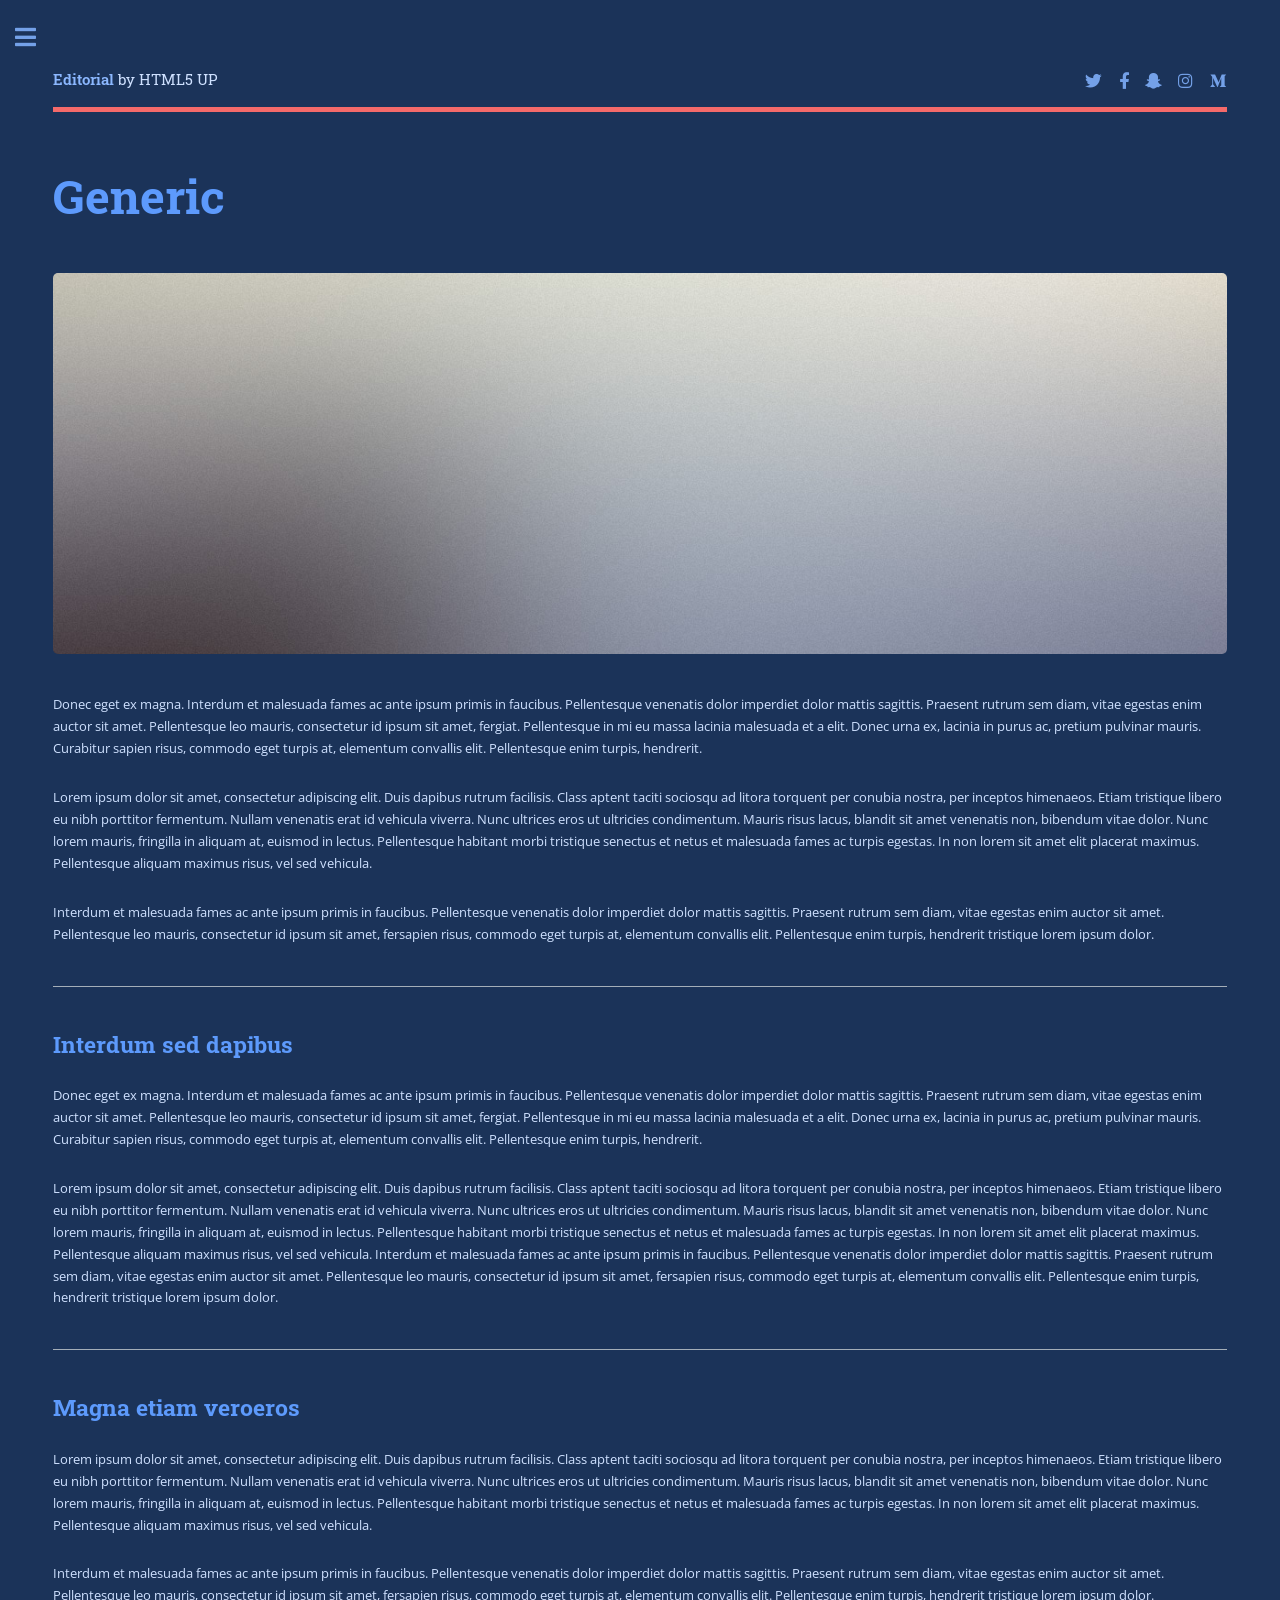
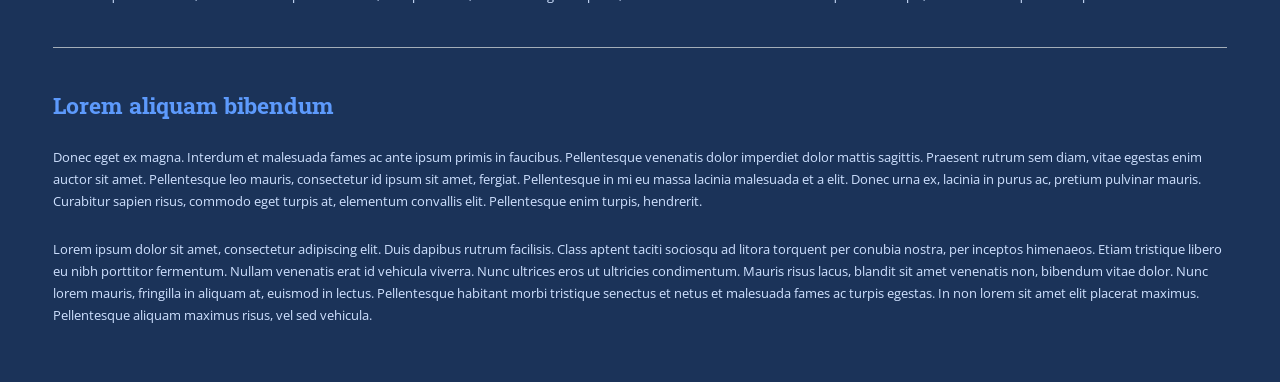
<file: docs/generic.html>
<!DOCTYPE HTML>
<!--
	Editorial by HTML5 UP
	html5up.net | @ajlkn
	Free for personal and commercial use under the CCA 3.0 license (html5up.net/license)
-->
<html>
	<head>
		<title>Generic - Editorial by HTML5 UP</title>
		<meta charset="utf-8" />
		<meta name="viewport" content="width=device-width, initial-scale=1, user-scalable=no" />
		<link rel="stylesheet" href="assets/css/main.css" />
	</head>
	<body class="is-preload">

		<!-- Wrapper -->
			<div id="wrapper">

				<!-- Main -->
					<div id="main">
						<div class="inner">

							<!-- Header -->
								<header id="header">
									<a href="index.html" class="logo"><strong>Editorial</strong> by HTML5 UP</a>
									<ul class="icons">
										<li><a href="#" class="icon brands fa-twitter"><span class="label">Twitter</span></a></li>
										<li><a href="#" class="icon brands fa-facebook-f"><span class="label">Facebook</span></a></li>
										<li><a href="#" class="icon brands fa-snapchat-ghost"><span class="label">Snapchat</span></a></li>
										<li><a href="#" class="icon brands fa-instagram"><span class="label">Instagram</span></a></li>
										<li><a href="#" class="icon brands fa-medium-m"><span class="label">Medium</span></a></li>
									</ul>
								</header>

							<!-- Content -->
								<section>
									<header class="main">
										<h1>Generic</h1>
									</header>

									<span class="image main"><img src="images/pic11.jpg" alt="" /></span>

									<p>Donec eget ex magna. Interdum et malesuada fames ac ante ipsum primis in faucibus. Pellentesque venenatis dolor imperdiet dolor mattis sagittis. Praesent rutrum sem diam, vitae egestas enim auctor sit amet. Pellentesque leo mauris, consectetur id ipsum sit amet, fergiat. Pellentesque in mi eu massa lacinia malesuada et a elit. Donec urna ex, lacinia in purus ac, pretium pulvinar mauris. Curabitur sapien risus, commodo eget turpis at, elementum convallis elit. Pellentesque enim turpis, hendrerit.</p>
									<p>Lorem ipsum dolor sit amet, consectetur adipiscing elit. Duis dapibus rutrum facilisis. Class aptent taciti sociosqu ad litora torquent per conubia nostra, per inceptos himenaeos. Etiam tristique libero eu nibh porttitor fermentum. Nullam venenatis erat id vehicula viverra. Nunc ultrices eros ut ultricies condimentum. Mauris risus lacus, blandit sit amet venenatis non, bibendum vitae dolor. Nunc lorem mauris, fringilla in aliquam at, euismod in lectus. Pellentesque habitant morbi tristique senectus et netus et malesuada fames ac turpis egestas. In non lorem sit amet elit placerat maximus. Pellentesque aliquam maximus risus, vel sed vehicula.</p>
									<p>Interdum et malesuada fames ac ante ipsum primis in faucibus. Pellentesque venenatis dolor imperdiet dolor mattis sagittis. Praesent rutrum sem diam, vitae egestas enim auctor sit amet. Pellentesque leo mauris, consectetur id ipsum sit amet, fersapien risus, commodo eget turpis at, elementum convallis elit. Pellentesque enim turpis, hendrerit tristique lorem ipsum dolor.</p>

									<hr class="major" />

									<h2>Interdum sed dapibus</h2>
									<p>Donec eget ex magna. Interdum et malesuada fames ac ante ipsum primis in faucibus. Pellentesque venenatis dolor imperdiet dolor mattis sagittis. Praesent rutrum sem diam, vitae egestas enim auctor sit amet. Pellentesque leo mauris, consectetur id ipsum sit amet, fergiat. Pellentesque in mi eu massa lacinia malesuada et a elit. Donec urna ex, lacinia in purus ac, pretium pulvinar mauris. Curabitur sapien risus, commodo eget turpis at, elementum convallis elit. Pellentesque enim turpis, hendrerit.</p>
									<p>Lorem ipsum dolor sit amet, consectetur adipiscing elit. Duis dapibus rutrum facilisis. Class aptent taciti sociosqu ad litora torquent per conubia nostra, per inceptos himenaeos. Etiam tristique libero eu nibh porttitor fermentum. Nullam venenatis erat id vehicula viverra. Nunc ultrices eros ut ultricies condimentum. Mauris risus lacus, blandit sit amet venenatis non, bibendum vitae dolor. Nunc lorem mauris, fringilla in aliquam at, euismod in lectus. Pellentesque habitant morbi tristique senectus et netus et malesuada fames ac turpis egestas. In non lorem sit amet elit placerat maximus. Pellentesque aliquam maximus risus, vel sed vehicula. Interdum et malesuada fames ac ante ipsum primis in faucibus. Pellentesque venenatis dolor imperdiet dolor mattis sagittis. Praesent rutrum sem diam, vitae egestas enim auctor sit amet. Pellentesque leo mauris, consectetur id ipsum sit amet, fersapien risus, commodo eget turpis at, elementum convallis elit. Pellentesque enim turpis, hendrerit tristique lorem ipsum dolor.</p>

									<hr class="major" />

									<h2>Magna etiam veroeros</h2>
									<p>Lorem ipsum dolor sit amet, consectetur adipiscing elit. Duis dapibus rutrum facilisis. Class aptent taciti sociosqu ad litora torquent per conubia nostra, per inceptos himenaeos. Etiam tristique libero eu nibh porttitor fermentum. Nullam venenatis erat id vehicula viverra. Nunc ultrices eros ut ultricies condimentum. Mauris risus lacus, blandit sit amet venenatis non, bibendum vitae dolor. Nunc lorem mauris, fringilla in aliquam at, euismod in lectus. Pellentesque habitant morbi tristique senectus et netus et malesuada fames ac turpis egestas. In non lorem sit amet elit placerat maximus. Pellentesque aliquam maximus risus, vel sed vehicula.</p>
									<p>Interdum et malesuada fames ac ante ipsum primis in faucibus. Pellentesque venenatis dolor imperdiet dolor mattis sagittis. Praesent rutrum sem diam, vitae egestas enim auctor sit amet. Pellentesque leo mauris, consectetur id ipsum sit amet, fersapien risus, commodo eget turpis at, elementum convallis elit. Pellentesque enim turpis, hendrerit tristique lorem ipsum dolor.</p>

									<hr class="major" />

									<h2>Lorem aliquam bibendum</h2>
									<p>Donec eget ex magna. Interdum et malesuada fames ac ante ipsum primis in faucibus. Pellentesque venenatis dolor imperdiet dolor mattis sagittis. Praesent rutrum sem diam, vitae egestas enim auctor sit amet. Pellentesque leo mauris, consectetur id ipsum sit amet, fergiat. Pellentesque in mi eu massa lacinia malesuada et a elit. Donec urna ex, lacinia in purus ac, pretium pulvinar mauris. Curabitur sapien risus, commodo eget turpis at, elementum convallis elit. Pellentesque enim turpis, hendrerit.</p>
									<p>Lorem ipsum dolor sit amet, consectetur adipiscing elit. Duis dapibus rutrum facilisis. Class aptent taciti sociosqu ad litora torquent per conubia nostra, per inceptos himenaeos. Etiam tristique libero eu nibh porttitor fermentum. Nullam venenatis erat id vehicula viverra. Nunc ultrices eros ut ultricies condimentum. Mauris risus lacus, blandit sit amet venenatis non, bibendum vitae dolor. Nunc lorem mauris, fringilla in aliquam at, euismod in lectus. Pellentesque habitant morbi tristique senectus et netus et malesuada fames ac turpis egestas. In non lorem sit amet elit placerat maximus. Pellentesque aliquam maximus risus, vel sed vehicula.</p>

								</section>

						</div>
					</div>

				<!-- Sidebar -->
					<div id="sidebar">
						<div class="inner">

							<!-- Search -->
								<section id="search" class="alt">
									<form method="post" action="#">
										<input type="text" name="query" id="query" placeholder="Search" />
									</form>
								</section>

							<!-- Menu -->
								<nav id="menu">
									<header class="major">
										<h2>Menu</h2>
									</header>
									<ul>
										<li><a href="index.html">Homepage</a></li>
										<li><a href="generic.html">Generic</a></li>
										<li><a href="elements.html">Elements</a></li>
										<li>
											<span class="opener">Submenu</span>
											<ul>
												<li><a href="#">Lorem Dolor</a></li>
												<li><a href="#">Ipsum Adipiscing</a></li>
												<li><a href="#">Tempus Magna</a></li>
												<li><a href="#">Feugiat Veroeros</a></li>
											</ul>
										</li>
										<li><a href="#">Etiam Dolore</a></li>
										<li><a href="#">Adipiscing</a></li>
										<li>
											<span class="opener">Another Submenu</span>
											<ul>
												<li><a href="#">Lorem Dolor</a></li>
												<li><a href="#">Ipsum Adipiscing</a></li>
												<li><a href="#">Tempus Magna</a></li>
												<li><a href="#">Feugiat Veroeros</a></li>
											</ul>
										</li>
										<li><a href="#">Maximus Erat</a></li>
										<li><a href="#">Sapien Mauris</a></li>
										<li><a href="#">Amet Lacinia</a></li>
									</ul>
								</nav>

							<!-- Section -->
								<section>
									<header class="major">
										<h2>Ante interdum</h2>
									</header>
									<div class="mini-posts">
										<article>
											<a href="#" class="image"><img src="images/pic07.jpg" alt="" /></a>
											<p>Aenean ornare velit lacus, ac varius enim lorem ullamcorper dolore aliquam.</p>
										</article>
										<article>
											<a href="#" class="image"><img src="images/pic08.jpg" alt="" /></a>
											<p>Aenean ornare velit lacus, ac varius enim lorem ullamcorper dolore aliquam.</p>
										</article>
										<article>
											<a href="#" class="image"><img src="images/pic09.jpg" alt="" /></a>
											<p>Aenean ornare velit lacus, ac varius enim lorem ullamcorper dolore aliquam.</p>
										</article>
									</div>
									<ul class="actions">
										<li><a href="#" class="button">More</a></li>
									</ul>
								</section>

							<!-- Section -->
								<section>
									<header class="major">
										<h2>Get in touch</h2>
									</header>
									<p>Sed varius enim lorem ullamcorper dolore aliquam aenean ornare velit lacus, ac varius enim lorem ullamcorper dolore. Proin sed aliquam facilisis ante interdum. Sed nulla amet lorem feugiat tempus aliquam.</p>
									<ul class="contact">
										<li class="icon solid fa-envelope"><a href="#">information@untitled.tld</a></li>
										<li class="icon solid fa-phone">(000) 000-0000</li>
										<li class="icon solid fa-home">1234 Somewhere Road #8254<br />
										Nashville, TN 00000-0000</li>
									</ul>
								</section>

							<!-- Footer -->
								<footer id="footer">
									<p class="copyright">&copy; Untitled. All rights reserved. Demo Images: <a href="https://unsplash.com">Unsplash</a>. Design: <a href="https://html5up.net">HTML5 UP</a>.</p>
								</footer>

						</div>
					</div>

			</div>

		<!-- Scripts -->
			<script src="assets/js/jquery.min.js"></script>
			<script src="assets/js/browser.min.js"></script>
			<script src="assets/js/breakpoints.min.js"></script>
			<script src="assets/js/util.js"></script>
			<script src="assets/js/main.js"></script>

	</body>
</html>
</file>
<file: docs/assets/css/main.css>
@import url(fontawesome-all.min.css);
@import url("https://fonts.googleapis.com/css?family=Open+Sans:400,600,400italic,600italic|Roboto+Slab:400,700");
/*
	Editorial by HTML5 UP
	html5up.net | @ajlkn
	Free for personal and commercial use under the CCA 3.0 license (html5up.net/license)
*/
html, body, div, span, applet, object,
iframe, h1, h2, h3, h4, h5, h6, p, blockquote,
pre, a, abbr, acronym, address, big, cite,
code, del, dfn, em, img, ins, kbd, q, s, samp,
small, strike, strong, sub, sup, tt, var, b,
u, i, center, dl, dt, dd, ol, ul, li, fieldset,
form, label, legend, table, caption, tbody,
tfoot, thead, tr, th, td, article, aside,
canvas, details, embed, figure, figcaption,
footer, header, hgroup, menu, nav, output, ruby,
section, summary, time, mark, audio, video {
  margin: 0;
  padding: 0;
  border: 0;
  font-size: 100%;
  font: inherit;
  vertical-align: baseline; }

nav, sidebar {
background: #1b3359;
}


article, aside, details, figcaption, figure,
footer, header, hgroup, menu, nav, section {
  display: block; }

body {
  line-height: 1;
}

ol, ul {
  list-style: none; }

blockquote, q {
  quotes: none; }
  blockquote:before, blockquote:after, q:before, q:after {
    content: '';
    content: none; }

table {
  border-collapse: collapse;
  border-spacing: 0; }

body {
  -webkit-text-size-adjust: none; }

mark {
  background-color: transparent;
  color: inherit; }

input::-moz-focus-inner {
  border: 0;
  padding: 0; }

input, select, textarea {
  -moz-appearance: none;
  -webkit-appearance: none;
  -ms-appearance: none;
  appearance: none; }

/* Basic */
@-ms-viewport {
  width: device-width; }

body {
  -ms-overflow-style: scrollbar; }

@media screen and (max-width: 480px) {
  html, body {
    min-width: 320px; } }

html {
  box-sizing: border-box; }

*, *:before, *:after {
  box-sizing: inherit; }

body {
  background: #1b3359; }
  body.is-preload *, body.is-preload *:before, body.is-preload *:after, body.is-resizing *, body.is-resizing *:before, body.is-resizing *:after {
    -moz-animation: none !important;
    -webkit-animation: none !important;
    -ms-animation: none !important;
    animation: none !important;
    -moz-transition: none !important;
    -webkit-transition: none !important;
    -ms-transition: none !important;
    transition: none !important; }

/* Type */
body, input, select, textarea {
  color: #cfe1ff;
  font-family: "Open Sans", sans-serif;
  font-size: 13pt;
  font-weight: 400;
  line-height: 1.65; }
  @media screen and (max-width: 1680px) {
    body, input, select, textarea {
      font-size: 11pt; } }
  @media screen and (max-width: 1280px) {
    body, input, select, textarea {
      font-size: 10pt; } }
  @media screen and (max-width: 360px) {
    body, input, select, textarea {
      font-size: 9pt; } }

a {
  -moz-transition: color 0.2s ease-in-out, border-bottom-color 0.2s ease-in-out;
  -webkit-transition: color 0.2s ease-in-out, border-bottom-color 0.2s ease-in-out;
  -ms-transition: color 0.2s ease-in-out, border-bottom-color 0.2s ease-in-out;
  transition: color 0.2s ease-in-out, border-bottom-color 0.2s ease-in-out;
  border-bottom: dotted 1px;
  color: #74a1e8;
  text-decoration: none; }
  a:hover {
    border-bottom-color: #f56a6a;
    color: #e6efff !important; }
    a:hover strong {
      color: inherit; }

li{
	color: #74a1e8
}

strong, b {
  color: #8cb8ff;
  font-weight: 600; }

em, i {
  font-style: italic; }

p {
  margin: 0 0 2em 0; }

h1, h2, h3, h4, h5, h6 {
  color: #5d9afc;
  font-family: "Roboto Slab", serif;
  font-weight: 700;
  line-height: 1.5;
  margin: 0 0 1em 0; }
  h1 a, h2 a, h3 a, h4 a, h5 a, h6 a {
    color: inherit;
    text-decoration: none;
    border-bottom: 0; }

h1 {
  font-size: 4em;
  margin: 0 0 0.5em 0;
  line-height: 1.3; }

h2 {
  font-size: 1.75em; }

h3 {
  font-size: 1.25em; }

h4 {
  font-size: 1.1em; }

h5 {
  font-size: 0.9em; }

h6 {
  font-size: 0.7em; }

@media screen and (max-width: 1680px) {
  h1 {
    font-size: 3.5em; } }

@media screen and (max-width: 980px) {
  h1 {
    font-size: 3.25em; } }

@media screen and (max-width: 736px) {
  h1 {
    font-size: 2em;
    line-height: 1.4; }
  h2 {
    font-size: 1.5em; } }

sub {
  font-size: 0.8em;
  position: relative;
  top: 0.5em; }

sup {
  font-size: 0.8em;
  position: relative;
  top: -0.5em; }

blockquote {
  border-left: solid 3px rgba(210, 215, 217, 0.75);
  font-style: italic;
  margin: 0 0 2em 0;
  padding: 0.5em 0 0.5em 2em; }

code {
  background: rgba(230, 235, 237, 0.25);
  border-radius: 0.375em;
  border: solid 1px rgba(210, 215, 217, 0.75);
  font-family: "Courier New", monospace;
  font-size: 0.9em;
  margin: 0 0.25em;
  padding: 0.25em 0.65em; }

pre {
  -webkit-overflow-scrolling: touch;
  font-family: "Courier New", monospace;
  font-size: 0.9em;
  margin: 0 0 2em 0; }
  pre code {
    display: block;
    line-height: 1.75;
    padding: 1em 1.5em;
    overflow-x: auto; }

hr {
  border: 0;
  border-bottom: solid 1px rgba(210, 215, 217, 0.75);
  margin: 2em 0; }
  hr.major {
    margin: 3em 0; }

.align-left {
  text-align: left; }

.align-center {
  text-align: center; }

.align-right {
  text-align: right; }

/* Row */
.row {
  display: flex;
  flex-wrap: wrap;
  box-sizing: border-box;
  align-items: stretch; }
  .row > * {
    box-sizing: border-box; }
  .row.gtr-uniform > * > :last-child {
    margin-bottom: 0; }
  .row.aln-left {
    justify-content: flex-start; }
  .row.aln-center {
    justify-content: center; }
  .row.aln-right {
    justify-content: flex-end; }
  .row.aln-top {
    align-items: flex-start; }
  .row.aln-middle {
    align-items: center; }
  .row.aln-bottom {
    align-items: flex-end; }
  .row > .imp {
    order: -1; }
  .row > .col-1 {
    width: 8.33333%; }
  .row > .off-1 {
    margin-left: 8.33333%; }
  .row > .col-2 {
    width: 16.66667%; }
  .row > .off-2 {
    margin-left: 16.66667%; }
  .row > .col-3 {
    width: 25%; }
  .row > .off-3 {
    margin-left: 25%; }
  .row > .col-4 {
    width: 33.33333%; }
  .row > .off-4 {
    margin-left: 33.33333%; }
  .row > .col-5 {
    width: 41.66667%; }
  .row > .off-5 {
    margin-left: 41.66667%; }
  .row > .col-6 {
    width: 50%; }
  .row > .off-6 {
    margin-left: 50%; }
  .row > .col-7 {
    width: 58.33333%; }
  .row > .off-7 {
    margin-left: 58.33333%; }
  .row > .col-8 {
    width: 66.66667%; }
  .row > .off-8 {
    margin-left: 66.66667%; }
  .row > .col-9 {
    width: 75%; }
  .row > .off-9 {
    margin-left: 75%; }
  .row > .col-10 {
    width: 83.33333%; }
  .row > .off-10 {
    margin-left: 83.33333%; }
  .row > .col-11 {
    width: 91.66667%; }
  .row > .off-11 {
    margin-left: 91.66667%; }
  .row > .col-12 {
    width: 100%; }
  .row > .off-12 {
    margin-left: 100%; }
  .row.gtr-0 {
    margin-top: 0;
    margin-left: 0em; }
    .row.gtr-0 > * {
      padding: 0 0 0 0em; }
    .row.gtr-0.gtr-uniform {
      margin-top: 0em; }
      .row.gtr-0.gtr-uniform > * {
        padding-top: 0em; }
  .row.gtr-25 {
    margin-top: 0;
    margin-left: -0.375em; }
    .row.gtr-25 > * {
      padding: 0 0 0 0.375em; }
    .row.gtr-25.gtr-uniform {
      margin-top: -0.375em; }
      .row.gtr-25.gtr-uniform > * {
        padding-top: 0.375em; }
  .row.gtr-50 {
    margin-top: 0;
    margin-left: -0.75em; }
    .row.gtr-50 > * {
      padding: 0 0 0 0.75em; }
    .row.gtr-50.gtr-uniform {
      margin-top: -0.75em; }
      .row.gtr-50.gtr-uniform > * {
        padding-top: 0.75em; }
  .row {
    margin-top: 0;
    margin-left: -1.5em; }
    .row > * {
      padding: 0 0 0 1.5em; }
    .row.gtr-uniform {
      margin-top: -1.5em; }
      .row.gtr-uniform > * {
        padding-top: 1.5em; }
  .row.gtr-150 {
    margin-top: 0;
    margin-left: -2.25em; }
    .row.gtr-150 > * {
      padding: 0 0 0 2.25em; }
    .row.gtr-150.gtr-uniform {
      margin-top: -2.25em; }
      .row.gtr-150.gtr-uniform > * {
        padding-top: 2.25em; }
  .row.gtr-200 {
    margin-top: 0;
    margin-left: -3em; }
    .row.gtr-200 > * {
      padding: 0 0 0 3em; }
    .row.gtr-200.gtr-uniform {
      margin-top: -3em; }
      .row.gtr-200.gtr-uniform > * {
        padding-top: 3em; }
  @media screen and (max-width: 1680px) {
    .row {
      display: flex;
      flex-wrap: wrap;
      box-sizing: border-box;
      align-items: stretch; }
      .row > * {
        box-sizing: border-box; }
      .row.gtr-uniform > * > :last-child {
        margin-bottom: 0; }
      .row.aln-left {
        justify-content: flex-start; }
      .row.aln-center {
        justify-content: center; }
      .row.aln-right {
        justify-content: flex-end; }
      .row.aln-top {
        align-items: flex-start; }
      .row.aln-middle {
        align-items: center; }
      .row.aln-bottom {
        align-items: flex-end; }
      .row > .imp-xlarge {
        order: -1; }
      .row > .col-1-xlarge {
        width: 8.33333%; }
      .row > .off-1-xlarge {
        margin-left: 8.33333%; }
      .row > .col-2-xlarge {
        width: 16.66667%; }
      .row > .off-2-xlarge {
        margin-left: 16.66667%; }
      .row > .col-3-xlarge {
        width: 25%; }
      .row > .off-3-xlarge {
        margin-left: 25%; }
      .row > .col-4-xlarge {
        width: 33.33333%; }
      .row > .off-4-xlarge {
        margin-left: 33.33333%; }
      .row > .col-5-xlarge {
        width: 41.66667%; }
      .row > .off-5-xlarge {
        margin-left: 41.66667%; }
      .row > .col-6-xlarge {
        width: 50%; }
      .row > .off-6-xlarge {
        margin-left: 50%; }
      .row > .col-7-xlarge {
        width: 58.33333%; }
      .row > .off-7-xlarge {
        margin-left: 58.33333%; }
      .row > .col-8-xlarge {
        width: 66.66667%; }
      .row > .off-8-xlarge {
        margin-left: 66.66667%; }
      .row > .col-9-xlarge {
        width: 75%; }
      .row > .off-9-xlarge {
        margin-left: 75%; }
      .row > .col-10-xlarge {
        width: 83.33333%; }
      .row > .off-10-xlarge {
        margin-left: 83.33333%; }
      .row > .col-11-xlarge {
        width: 91.66667%; }
      .row > .off-11-xlarge {
        margin-left: 91.66667%; }
      .row > .col-12-xlarge {
        width: 100%; }
      .row > .off-12-xlarge {
        margin-left: 100%; }
      .row.gtr-0 {
        margin-top: 0;
        margin-left: 0em; }
        .row.gtr-0 > * {
          padding: 0 0 0 0em; }
        .row.gtr-0.gtr-uniform {
          margin-top: 0em; }
          .row.gtr-0.gtr-uniform > * {
            padding-top: 0em; }
      .row.gtr-25 {
        margin-top: 0;
        margin-left: -0.375em; }
        .row.gtr-25 > * {
          padding: 0 0 0 0.375em; }
        .row.gtr-25.gtr-uniform {
          margin-top: -0.375em; }
          .row.gtr-25.gtr-uniform > * {
            padding-top: 0.375em; }
      .row.gtr-50 {
        margin-top: 0;
        margin-left: -0.75em; }
        .row.gtr-50 > * {
          padding: 0 0 0 0.75em; }
        .row.gtr-50.gtr-uniform {
          margin-top: -0.75em; }
          .row.gtr-50.gtr-uniform > * {
            padding-top: 0.75em; }
      .row {
        margin-top: 0;
        margin-left: -1.5em; }
        .row > * {
          padding: 0 0 0 1.5em; }
        .row.gtr-uniform {
          margin-top: -1.5em; }
          .row.gtr-uniform > * {
            padding-top: 1.5em; }
      .row.gtr-150 {
        margin-top: 0;
        margin-left: -2.25em; }
        .row.gtr-150 > * {
          padding: 0 0 0 2.25em; }
        .row.gtr-150.gtr-uniform {
          margin-top: -2.25em; }
          .row.gtr-150.gtr-uniform > * {
            padding-top: 2.25em; }
      .row.gtr-200 {
        margin-top: 0;
        margin-left: -3em; }
        .row.gtr-200 > * {
          padding: 0 0 0 3em; }
        .row.gtr-200.gtr-uniform {
          margin-top: -3em; }
          .row.gtr-200.gtr-uniform > * {
            padding-top: 3em; } }
  @media screen and (max-width: 1280px) {
    .row {
      display: flex;
      flex-wrap: wrap;
      box-sizing: border-box;
      align-items: stretch; }
      .row > * {
        box-sizing: border-box; }
      .row.gtr-uniform > * > :last-child {
        margin-bottom: 0; }
      .row.aln-left {
        justify-content: flex-start; }
      .row.aln-center {
        justify-content: center; }
      .row.aln-right {
        justify-content: flex-end; }
      .row.aln-top {
        align-items: flex-start; }
      .row.aln-middle {
        align-items: center; }
      .row.aln-bottom {
        align-items: flex-end; }
      .row > .imp-large {
        order: -1; }
      .row > .col-1-large {
        width: 8.33333%; }
      .row > .off-1-large {
        margin-left: 8.33333%; }
      .row > .col-2-large {
        width: 16.66667%; }
      .row > .off-2-large {
        margin-left: 16.66667%; }
      .row > .col-3-large {
        width: 25%; }
      .row > .off-3-large {
        margin-left: 25%; }
      .row > .col-4-large {
        width: 33.33333%; }
      .row > .off-4-large {
        margin-left: 33.33333%; }
      .row > .col-5-large {
        width: 41.66667%; }
      .row > .off-5-large {
        margin-left: 41.66667%; }
      .row > .col-6-large {
        width: 50%; }
      .row > .off-6-large {
        margin-left: 50%; }
      .row > .col-7-large {
        width: 58.33333%; }
      .row > .off-7-large {
        margin-left: 58.33333%; }
      .row > .col-8-large {
        width: 66.66667%; }
      .row > .off-8-large {
        margin-left: 66.66667%; }
      .row > .col-9-large {
        width: 75%; }
      .row > .off-9-large {
        margin-left: 75%; }
      .row > .col-10-large {
        width: 83.33333%; }
      .row > .off-10-large {
        margin-left: 83.33333%; }
      .row > .col-11-large {
        width: 91.66667%; }
      .row > .off-11-large {
        margin-left: 91.66667%; }
      .row > .col-12-large {
        width: 100%; }
      .row > .off-12-large {
        margin-left: 100%; }
      .row.gtr-0 {
        margin-top: 0;
        margin-left: 0em; }
        .row.gtr-0 > * {
          padding: 0 0 0 0em; }
        .row.gtr-0.gtr-uniform {
          margin-top: 0em; }
          .row.gtr-0.gtr-uniform > * {
            padding-top: 0em; }
      .row.gtr-25 {
        margin-top: 0;
        margin-left: -0.375em; }
        .row.gtr-25 > * {
          padding: 0 0 0 0.375em; }
        .row.gtr-25.gtr-uniform {
          margin-top: -0.375em; }
          .row.gtr-25.gtr-uniform > * {
            padding-top: 0.375em; }
      .row.gtr-50 {
        margin-top: 0;
        margin-left: -0.75em; }
        .row.gtr-50 > * {
          padding: 0 0 0 0.75em; }
        .row.gtr-50.gtr-uniform {
          margin-top: -0.75em; }
          .row.gtr-50.gtr-uniform > * {
            padding-top: 0.75em; }
      .row {
        margin-top: 0;
        margin-left: -1.5em; }
        .row > * {
          padding: 0 0 0 1.5em; }
        .row.gtr-uniform {
          margin-top: -1.5em; }
          .row.gtr-uniform > * {
            padding-top: 1.5em; }
      .row.gtr-150 {
        margin-top: 0;
        margin-left: -2.25em; }
        .row.gtr-150 > * {
          padding: 0 0 0 2.25em; }
        .row.gtr-150.gtr-uniform {
          margin-top: -2.25em; }
          .row.gtr-150.gtr-uniform > * {
            padding-top: 2.25em; }
      .row.gtr-200 {
        margin-top: 0;
        margin-left: -3em; }
        .row.gtr-200 > * {
          padding: 0 0 0 3em; }
        .row.gtr-200.gtr-uniform {
          margin-top: -3em; }
          .row.gtr-200.gtr-uniform > * {
            padding-top: 3em; } }
  @media screen and (max-width: 980px) {
    .row {
      display: flex;
      flex-wrap: wrap;
      box-sizing: border-box;
      align-items: stretch; }
      .row > * {
        box-sizing: border-box; }
      .row.gtr-uniform > * > :last-child {
        margin-bottom: 0; }
      .row.aln-left {
        justify-content: flex-start; }
      .row.aln-center {
        justify-content: center; }
      .row.aln-right {
        justify-content: flex-end; }
      .row.aln-top {
        align-items: flex-start; }
      .row.aln-middle {
        align-items: center; }
      .row.aln-bottom {
        align-items: flex-end; }
      .row > .imp-medium {
        order: -1; }
      .row > .col-1-medium {
        width: 8.33333%; }
      .row > .off-1-medium {
        margin-left: 8.33333%; }
      .row > .col-2-medium {
        width: 16.66667%; }
      .row > .off-2-medium {
        margin-left: 16.66667%; }
      .row > .col-3-medium {
        width: 25%; }
      .row > .off-3-medium {
        margin-left: 25%; }
      .row > .col-4-medium {
        width: 33.33333%; }
      .row > .off-4-medium {
        margin-left: 33.33333%; }
      .row > .col-5-medium {
        width: 41.66667%; }
      .row > .off-5-medium {
        margin-left: 41.66667%; }
      .row > .col-6-medium {
        width: 50%; }
      .row > .off-6-medium {
        margin-left: 50%; }
      .row > .col-7-medium {
        width: 58.33333%; }
      .row > .off-7-medium {
        margin-left: 58.33333%; }
      .row > .col-8-medium {
        width: 66.66667%; }
      .row > .off-8-medium {
        margin-left: 66.66667%; }
      .row > .col-9-medium {
        width: 75%; }
      .row > .off-9-medium {
        margin-left: 75%; }
      .row > .col-10-medium {
        width: 83.33333%; }
      .row > .off-10-medium {
        margin-left: 83.33333%; }
      .row > .col-11-medium {
        width: 91.66667%; }
      .row > .off-11-medium {
        margin-left: 91.66667%; }
      .row > .col-12-medium {
        width: 100%; }
      .row > .off-12-medium {
        margin-left: 100%; }
      .row.gtr-0 {
        margin-top: 0;
        margin-left: 0em; }
        .row.gtr-0 > * {
          padding: 0 0 0 0em; }
        .row.gtr-0.gtr-uniform {
          margin-top: 0em; }
          .row.gtr-0.gtr-uniform > * {
            padding-top: 0em; }
      .row.gtr-25 {
        margin-top: 0;
        margin-left: -0.375em; }
        .row.gtr-25 > * {
          padding: 0 0 0 0.375em; }
        .row.gtr-25.gtr-uniform {
          margin-top: -0.375em; }
          .row.gtr-25.gtr-uniform > * {
            padding-top: 0.375em; }
      .row.gtr-50 {
        margin-top: 0;
        margin-left: -0.75em; }
        .row.gtr-50 > * {
          padding: 0 0 0 0.75em; }
        .row.gtr-50.gtr-uniform {
          margin-top: -0.75em; }
          .row.gtr-50.gtr-uniform > * {
            padding-top: 0.75em; }
      .row {
        margin-top: 0;
        margin-left: -1.5em; }
        .row > * {
          padding: 0 0 0 1.5em; }
        .row.gtr-uniform {
          margin-top: -1.5em; }
          .row.gtr-uniform > * {
            padding-top: 1.5em; }
      .row.gtr-150 {
        margin-top: 0;
        margin-left: -2.25em; }
        .row.gtr-150 > * {
          padding: 0 0 0 2.25em; }
        .row.gtr-150.gtr-uniform {
          margin-top: -2.25em; }
          .row.gtr-150.gtr-uniform > * {
            padding-top: 2.25em; }
      .row.gtr-200 {
        margin-top: 0;
        margin-left: -3em; }
        .row.gtr-200 > * {
          padding: 0 0 0 3em; }
        .row.gtr-200.gtr-uniform {
          margin-top: -3em; }
          .row.gtr-200.gtr-uniform > * {
            padding-top: 3em; } }
  @media screen and (max-width: 736px) {
    .row {
      display: flex;
      flex-wrap: wrap;
      box-sizing: border-box;
      align-items: stretch; }
      .row > * {
        box-sizing: border-box; }
      .row.gtr-uniform > * > :last-child {
        margin-bottom: 0; }
      .row.aln-left {
        justify-content: flex-start; }
      .row.aln-center {
        justify-content: center; }
      .row.aln-right {
        justify-content: flex-end; }
      .row.aln-top {
        align-items: flex-start; }
      .row.aln-middle {
        align-items: center; }
      .row.aln-bottom {
        align-items: flex-end; }
      .row > .imp-small {
        order: -1; }
      .row > .col-1-small {
        width: 8.33333%; }
      .row > .off-1-small {
        margin-left: 8.33333%; }
      .row > .col-2-small {
        width: 16.66667%; }
      .row > .off-2-small {
        margin-left: 16.66667%; }
      .row > .col-3-small {
        width: 25%; }
      .row > .off-3-small {
        margin-left: 25%; }
      .row > .col-4-small {
        width: 33.33333%; }
      .row > .off-4-small {
        margin-left: 33.33333%; }
      .row > .col-5-small {
        width: 41.66667%; }
      .row > .off-5-small {
        margin-left: 41.66667%; }
      .row > .col-6-small {
        width: 50%; }
      .row > .off-6-small {
        margin-left: 50%; }
      .row > .col-7-small {
        width: 58.33333%; }
      .row > .off-7-small {
        margin-left: 58.33333%; }
      .row > .col-8-small {
        width: 66.66667%; }
      .row > .off-8-small {
        margin-left: 66.66667%; }
      .row > .col-9-small {
        width: 75%; }
      .row > .off-9-small {
        margin-left: 75%; }
      .row > .col-10-small {
        width: 83.33333%; }
      .row > .off-10-small {
        margin-left: 83.33333%; }
      .row > .col-11-small {
        width: 91.66667%; }
      .row > .off-11-small {
        margin-left: 91.66667%; }
      .row > .col-12-small {
        width: 100%; }
      .row > .off-12-small {
        margin-left: 100%; }
      .row.gtr-0 {
        margin-top: 0;
        margin-left: 0em; }
        .row.gtr-0 > * {
          padding: 0 0 0 0em; }
        .row.gtr-0.gtr-uniform {
          margin-top: 0em; }
          .row.gtr-0.gtr-uniform > * {
            padding-top: 0em; }
      .row.gtr-25 {
        margin-top: 0;
        margin-left: -0.375em; }
        .row.gtr-25 > * {
          padding: 0 0 0 0.375em; }
        .row.gtr-25.gtr-uniform {
          margin-top: -0.375em; }
          .row.gtr-25.gtr-uniform > * {
            padding-top: 0.375em; }
      .row.gtr-50 {
        margin-top: 0;
        margin-left: -0.75em; }
        .row.gtr-50 > * {
          padding: 0 0 0 0.75em; }
        .row.gtr-50.gtr-uniform {
          margin-top: -0.75em; }
          .row.gtr-50.gtr-uniform > * {
            padding-top: 0.75em; }
      .row {
        margin-top: 0;
        margin-left: -1.5em; }
        .row > * {
          padding: 0 0 0 1.5em; }
        .row.gtr-uniform {
          margin-top: -1.5em; }
          .row.gtr-uniform > * {
            padding-top: 1.5em; }
      .row.gtr-150 {
        margin-top: 0;
        margin-left: -2.25em; }
        .row.gtr-150 > * {
          padding: 0 0 0 2.25em; }
        .row.gtr-150.gtr-uniform {
          margin-top: -2.25em; }
          .row.gtr-150.gtr-uniform > * {
            padding-top: 2.25em; }
      .row.gtr-200 {
        margin-top: 0;
        margin-left: -3em; }
        .row.gtr-200 > * {
          padding: 0 0 0 3em; }
        .row.gtr-200.gtr-uniform {
          margin-top: -3em; }
          .row.gtr-200.gtr-uniform > * {
            padding-top: 3em; } }
  @media screen and (max-width: 480px) {
    .row {
      display: flex;
      flex-wrap: wrap;
      box-sizing: border-box;
      align-items: stretch; }
      .row > * {
        box-sizing: border-box; }
      .row.gtr-uniform > * > :last-child {
        margin-bottom: 0; }
      .row.aln-left {
        justify-content: flex-start; }
      .row.aln-center {
        justify-content: center; }
      .row.aln-right {
        justify-content: flex-end; }
      .row.aln-top {
        align-items: flex-start; }
      .row.aln-middle {
        align-items: center; }
      .row.aln-bottom {
        align-items: flex-end; }
      .row > .imp-xsmall {
        order: -1; }
      .row > .col-1-xsmall {
        width: 8.33333%; }
      .row > .off-1-xsmall {
        margin-left: 8.33333%; }
      .row > .col-2-xsmall {
        width: 16.66667%; }
      .row > .off-2-xsmall {
        margin-left: 16.66667%; }
      .row > .col-3-xsmall {
        width: 25%; }
      .row > .off-3-xsmall {
        margin-left: 25%; }
      .row > .col-4-xsmall {
        width: 33.33333%; }
      .row > .off-4-xsmall {
        margin-left: 33.33333%; }
      .row > .col-5-xsmall {
        width: 41.66667%; }
      .row > .off-5-xsmall {
        margin-left: 41.66667%; }
      .row > .col-6-xsmall {
        width: 50%; }
      .row > .off-6-xsmall {
        margin-left: 50%; }
      .row > .col-7-xsmall {
        width: 58.33333%; }
      .row > .off-7-xsmall {
        margin-left: 58.33333%; }
      .row > .col-8-xsmall {
        width: 66.66667%; }
      .row > .off-8-xsmall {
        margin-left: 66.66667%; }
      .row > .col-9-xsmall {
        width: 75%; }
      .row > .off-9-xsmall {
        margin-left: 75%; }
      .row > .col-10-xsmall {
        width: 83.33333%; }
      .row > .off-10-xsmall {
        margin-left: 83.33333%; }
      .row > .col-11-xsmall {
        width: 91.66667%; }
      .row > .off-11-xsmall {
        margin-left: 91.66667%; }
      .row > .col-12-xsmall {
        width: 100%; }
      .row > .off-12-xsmall {
        margin-left: 100%; }
      .row.gtr-0 {
        margin-top: 0;
        margin-left: 0em; }
        .row.gtr-0 > * {
          padding: 0 0 0 0em; }
        .row.gtr-0.gtr-uniform {
          margin-top: 0em; }
          .row.gtr-0.gtr-uniform > * {
            padding-top: 0em; }
      .row.gtr-25 {
        margin-top: 0;
        margin-left: -0.375em; }
        .row.gtr-25 > * {
          padding: 0 0 0 0.375em; }
        .row.gtr-25.gtr-uniform {
          margin-top: -0.375em; }
          .row.gtr-25.gtr-uniform > * {
            padding-top: 0.375em; }
      .row.gtr-50 {
        margin-top: 0;
        margin-left: -0.75em; }
        .row.gtr-50 > * {
          padding: 0 0 0 0.75em; }
        .row.gtr-50.gtr-uniform {
          margin-top: -0.75em; }
          .row.gtr-50.gtr-uniform > * {
            padding-top: 0.75em; }
      .row {
        margin-top: 0;
        margin-left: -1.5em; }
        .row > * {
          padding: 0 0 0 1.5em; }
        .row.gtr-uniform {
          margin-top: -1.5em; }
          .row.gtr-uniform > * {
            padding-top: 1.5em; }
      .row.gtr-150 {
        margin-top: 0;
        margin-left: -2.25em; }
        .row.gtr-150 > * {
          padding: 0 0 0 2.25em; }
        .row.gtr-150.gtr-uniform {
          margin-top: -2.25em; }
          .row.gtr-150.gtr-uniform > * {
            padding-top: 2.25em; }
      .row.gtr-200 {
        margin-top: 0;
        margin-left: -3em; }
        .row.gtr-200 > * {
          padding: 0 0 0 3em; }
        .row.gtr-200.gtr-uniform {
          margin-top: -3em; }
          .row.gtr-200.gtr-uniform > * {
            padding-top: 3em; } }

/* Section/Article */
section.special, article.special {
  text-align: center; }

header p {
  font-family: "Roboto Slab", serif;
  font-size: 1em;
  font-weight: 400;
  letter-spacing: 0.075em;
  margin-top: -0.5em;
  text-transform: uppercase; }

header.major > :last-child {
  border-bottom: solid 3px #f56a6a;
  display: inline-block;
  margin: 0 0 2em 0;
  padding: 0 0.75em 0.5em 0; }

header.main > :last-child {
  margin: 0 0 1em 0; }

/* Form */
form {
  margin: 0 0 2em 0; }

label {
  color: #3d4449;
  display: block;
  font-size: 0.9em;
  font-weight: 600;
  margin: 0 0 1em 0; }

input[type="text"],
input[type="password"],
input[type="email"],
input[type="tel"],
input[type="search"],
input[type="url"],
select,
textarea {
  -moz-appearance: none;
  -webkit-appearance: none;
  -ms-appearance: none;
  appearance: none;
  background: #ffffff;
  border-radius: 0.375em;
  border: none;
  border: solid 1px rgba(210, 215, 217, 0.75);
  color: inherit;
  display: block;
  outline: 0;
  padding: 0 1em;
  text-decoration: none;
  width: 100%; }
  input[type="text"]:invalid,
  input[type="password"]:invalid,
  input[type="email"]:invalid,
  input[type="tel"]:invalid,
  input[type="search"]:invalid,
  input[type="url"]:invalid,
  select:invalid,
  textarea:invalid {
    box-shadow: none; }
  input[type="text"]:focus,
  input[type="password"]:focus,
  input[type="email"]:focus,
  input[type="tel"]:focus,
  input[type="search"]:focus,
  input[type="url"]:focus,
  select:focus,
  textarea:focus {
    border-color: #f56a6a;
    box-shadow: 0 0 0 1px #f56a6a; }

select {
  background-image: url("data:image/svg+xml;charset=utf8,%3Csvg xmlns='http://www.w3.org/2000/svg' width='40' height='40' preserveAspectRatio='none' viewBox='0 0 40 40'%3E%3Cpath d='M9.4,12.3l10.4,10.4l10.4-10.4c0.2-0.2,0.5-0.4,0.9-0.4c0.3,0,0.6,0.1,0.9,0.4l3.3,3.3c0.2,0.2,0.4,0.5,0.4,0.9 c0,0.4-0.1,0.6-0.4,0.9L20.7,31.9c-0.2,0.2-0.5,0.4-0.9,0.4c-0.3,0-0.6-0.1-0.9-0.4L4.3,17.3c-0.2-0.2-0.4-0.5-0.4-0.9 c0-0.4,0.1-0.6,0.4-0.9l3.3-3.3c0.2-0.2,0.5-0.4,0.9-0.4S9.1,12.1,9.4,12.3z' fill='rgba(210, 215, 217, 0.75)' /%3E%3C/svg%3E");
  background-size: 1.25em;
  background-repeat: no-repeat;
  background-position: calc(100% - 1em) center;
  height: 2.75em;
  padding-right: 2.75em;
  text-overflow: ellipsis; }
  select option {
    color: #3d4449;
    background: #ffffff; }
  select:focus::-ms-value {
    background-color: transparent; }
  select::-ms-expand {
    display: none; }

input[type="text"],
input[type="password"],
input[type="email"],
input[type="tel"],
input[type="search"],
input[type="url"],
select {
  height: 2.75em; }

textarea {
  padding: 0.75em 1em; }

input[type="checkbox"],
input[type="radio"] {
  -moz-appearance: none;
  -webkit-appearance: none;
  -ms-appearance: none;
  appearance: none;
  display: block;
  float: left;
  margin-right: -2em;
  opacity: 0;
  width: 1em;
  z-index: -1; }
  input[type="checkbox"] + label,
  input[type="radio"] + label {
    text-decoration: none;
    color: #7f888f;
    cursor: pointer;
    display: inline-block;
    font-size: 1em;
    font-weight: 400;
    padding-left: 2.4em;
    padding-right: 0.75em;
    position: relative; }
    input[type="checkbox"] + label:before,
    input[type="radio"] + label:before {
      -moz-osx-font-smoothing: grayscale;
      -webkit-font-smoothing: antialiased;
      display: inline-block;
      font-style: normal;
      font-variant: normal;
      text-rendering: auto;
      line-height: 1;
      text-transform: none !important;
      font-family: 'Font Awesome 5 Free';
      font-weight: 900; }
    input[type="checkbox"] + label:before,
    input[type="radio"] + label:before {
      background: #ffffff;
      border-radius: 0.375em;
      border: solid 1px rgba(210, 215, 217, 0.75);
      content: '';
      display: inline-block;
      font-size: 0.8em;
      height: 2.0625em;
      left: 0;
      line-height: 2.0625em;
      position: absolute;
      text-align: center;
      top: 0;
      width: 2.0625em; }
  input[type="checkbox"]:checked + label:before,
  input[type="radio"]:checked + label:before {
    background: #3d4449;
    border-color: #3d4449;
    color: #ffffff;
    content: '\f00c'; }
  input[type="checkbox"]:focus + label:before,
  input[type="radio"]:focus + label:before {
    border-color: #f56a6a;
    box-shadow: 0 0 0 1px #f56a6a; }

input[type="checkbox"] + label:before {
  border-radius: 0.375em; }

input[type="radio"] + label:before {
  border-radius: 100%; }

::-webkit-input-placeholder {
  color: #9fa3a6 !important;
  opacity: 1.0; }

:-moz-placeholder {
  color: #9fa3a6 !important;
  opacity: 1.0; }

::-moz-placeholder {
  color: #9fa3a6 !important;
  opacity: 1.0; }

:-ms-input-placeholder {
  color: #9fa3a6 !important;
  opacity: 1.0; }

/* Box */
.box {
  border-radius: 0.375em;
  border: solid 1px rgba(210, 215, 217, 0.75);
  margin-bottom: 2em;
  padding: 1.5em; }
  .box > :last-child,
  .box > :last-child > :last-child,
  .box > :last-child > :last-child > :last-child {
    margin-bottom: 0; }
  .box.alt {
    border: 0;
    border-radius: 0;
    padding: 0; }

/* Icon */
.icon {
  text-decoration: none;
  border-bottom: none;
  position: relative; }
  .icon:before {
    -moz-osx-font-smoothing: grayscale;
    -webkit-font-smoothing: antialiased;
    display: inline-block;
    font-style: normal;
    font-variant: normal;
    text-rendering: auto;
    line-height: 1;
    text-transform: none !important;
    font-family: 'Font Awesome 5 Free';
    font-weight: 400; }
  .icon > .label {
    display: none; }
  .icon:before {
    line-height: inherit; }
  .icon.solid:before {
    font-weight: 900; }
  .icon.brands:before {
    font-family: 'Font Awesome 5 Brands'; }

/* Image */
.image {
  border-radius: 0.375em;
  border: 0;
  display: inline-block;
  position: relative; }
  .image img {
    border-radius: 0.375em;
    display: block; }
  .image.left, .image.right {
    max-width: 40%; }
    .image.left img, .image.right img {
      width: 100%; }
  .image.left {
    float: left;
    padding: 0 1.5em 1em 0;
    top: 0.25em; }
  .image.right {
    float: right;
    padding: 0 0 1em 1.5em;
    top: 0.25em; }
  .image.fit {
    display: block;
    margin: 0 0 2em 0;
    width: 100%; }
    .image.fit img {
      width: 100%; }
  .image.main {
    display: block;
    margin: 0 0 3em 0;
    width: 100%; }
    .image.main img {
      width: 100%; }

a.image {
  overflow: hidden; }
  a.image img {
    -moz-transition: -moz-transform 0.2s ease;
    -webkit-transition: -webkit-transform 0.2s ease;
    -ms-transition: -ms-transform 0.2s ease;
    transition: transform 0.2s ease; }
  a.image:hover img {
    -moz-transform: scale(1.075);
    -webkit-transform: scale(1.075);
    -ms-transform: scale(1.075);
    transform: scale(1.075); }

/* List */
ol {
  list-style: decimal;
  margin: 0 0 2em 0;
  padding-left: 1.25em; }
  ol li {
    padding-left: 0.25em; }

ul {
  list-style: disc;
  margin: 0 0 2em 0;
  padding-left: 1em; }
  ul li {
    padding-left: 0.5em; }
  ul.alt {
    list-style: none;
    padding-left: 0; }
    ul.alt li {
      border-top: solid 1px rgba(210, 215, 217, 0.75);
      padding: 0.5em 0; }
      ul.alt li:first-child {
        border-top: 0;
        padding-top: 0; }

dl {
  margin: 0 0 2em 0; }
  dl dt {
    display: block;
    font-weight: 600;
    margin: 0 0 1em 0; }
  dl dd {
    margin-left: 2em; }

/* Actions */
ul.actions {
  display: -moz-flex;
  display: -webkit-flex;
  display: -ms-flex;
  display: flex;
  cursor: default;
  list-style: none;
  margin-left: -1em;
  padding-left: 0; }
  ul.actions li {
    padding: 0 0 0 1em;
    vertical-align: middle; }
  ul.actions.special {
    -moz-justify-content: center;
    -webkit-justify-content: center;
    -ms-justify-content: center;
    justify-content: center;
    width: 100%;
    margin-left: 0; }
    ul.actions.special li:first-child {
      padding-left: 0; }
  ul.actions.stacked {
    -moz-flex-direction: column;
    -webkit-flex-direction: column;
    -ms-flex-direction: column;
    flex-direction: column;
    margin-left: 0; }
    ul.actions.stacked li {
      padding: 1.3em 0 0 0; }
      ul.actions.stacked li:first-child {
        padding-top: 0; }
  ul.actions.fit {
    width: calc(100% + 1em); }
    ul.actions.fit li {
      -moz-flex-grow: 1;
      -webkit-flex-grow: 1;
      -ms-flex-grow: 1;
      flex-grow: 1;
      -moz-flex-shrink: 1;
      -webkit-flex-shrink: 1;
      -ms-flex-shrink: 1;
      flex-shrink: 1;
      width: 100%; }
      ul.actions.fit li > * {
        width: 100%; }
    ul.actions.fit.stacked {
      width: 100%; }

/* Icons */
ul.icons {
  cursor: default;
  list-style: none;
  padding-left: 0; }
  ul.icons li {
    display: inline-block;
    padding: 0 1em 0 0; }
    ul.icons li:last-child {
      padding-right: 0; }
    ul.icons li .icon {
      color: inherit; }
      ul.icons li .icon:before {
        font-size: 1.25em; }

/* Contact */
ul.contact {
  list-style: none;
  padding: 0; }
  ul.contact li {
    text-decoration: none;
    border-top: solid 1px rgba(210, 215, 217, 0.75);
    margin: 1.5em 0 0 0;
    padding: 1.5em 0 0 3em;
    position: relative; }
    ul.contact li:before {
      -moz-osx-font-smoothing: grayscale;
      -webkit-font-smoothing: antialiased;
      display: inline-block;
      font-style: normal;
      font-variant: normal;
      text-rendering: auto;
      line-height: 1;
      text-transform: none !important;
      font-family: 'Font Awesome 5 Free';
      font-weight: 400; }
    ul.contact li:before {
      color: #f56a6a;
      display: inline-block;
      font-size: 1.5em;
      height: 1.125em;
      left: 0;
      line-height: 1.125em;
      position: absolute;
      text-align: center;
      top: 1em;
      width: 1.5em; }
    ul.contact li:first-child {
      border-top: 0;
      margin-top: 0;
      padding-top: 0; }
      ul.contact li:first-child:before {
        top: 0; }
    ul.contact li a {
      color: inherit; }

/* Pagination */
ul.pagination {
  cursor: default;
  list-style: none;
  padding-left: 0; }
  ul.pagination li {
    display: inline-block;
    padding-left: 0;
    vertical-align: middle; }
    ul.pagination li > .page {
      -moz-transition: background-color 0.2s ease-in-out, color 0.2s ease-in-out;
      -webkit-transition: background-color 0.2s ease-in-out, color 0.2s ease-in-out;
      -ms-transition: background-color 0.2s ease-in-out, color 0.2s ease-in-out;
      transition: background-color 0.2s ease-in-out, color 0.2s ease-in-out;
      border-bottom: 0;
      border-radius: 0.375em;
      display: inline-block;
      font-size: 0.8em;
      font-weight: 600;
      height: 2em;
      line-height: 2em;
      margin: 0 0.125em;
      min-width: 2em;
      padding: 0 0.5em;
      text-align: center; }
      ul.pagination li > .page.active {
        background-color: #f56a6a;
        color: #ffffff !important; }
        ul.pagination li > .page.active:hover {
          background-color: #f67878; }
        ul.pagination li > .page.active:active {
          background-color: #f45c5c; }
    ul.pagination li:first-child {
      padding-right: 0.75em; }
    ul.pagination li:last-child {
      padding-left: 0.75em; }
  @media screen and (max-width: 480px) {
    ul.pagination li:nth-child(n+2):nth-last-child(n+2) {
      display: none; }
    ul.pagination li:first-child {
      padding-right: 0; } }

/* Table */
.table-wrapper {
  -webkit-overflow-scrolling: touch;
  overflow-x: auto; }

table {
  margin: 0 0 2em 0;
  width: 100%; }
  table tbody tr {
    border: solid 1px rgba(210, 215, 217, 0.75);
    border-left: 0;
    border-right: 0; }
    table tbody tr:nth-child(2n + 1) {
      background-color: rgba(230, 235, 237, 0.25); }
  table td {
    padding: 0.75em 0.75em; }
  table th {
    color: #3d4449;
    font-size: 0.9em;
    font-weight: 600;
    padding: 0 0.75em 0.75em 0.75em;
    text-align: left; }
  table thead {
    border-bottom: solid 2px rgba(210, 215, 217, 0.75); }
  table tfoot {
    border-top: solid 2px rgba(210, 215, 217, 0.75); }
  table.alt {
    border-collapse: separate; }
    table.alt tbody tr td {
      border: solid 1px rgba(210, 215, 217, 0.75);
      border-left-width: 0;
      border-top-width: 0; }
      table.alt tbody tr td:first-child {
        border-left-width: 1px; }
    table.alt tbody tr:first-child td {
      border-top-width: 1px; }
    table.alt thead {
      border-bottom: 0; }
    table.alt tfoot {
      border-top: 0; }

/* Button */
input[type="submit"],
input[type="reset"],
input[type="button"],
button,
.button {
  -moz-appearance: none;
  -webkit-appearance: none;
  -ms-appearance: none;
  appearance: none;
  -moz-transition: background-color 0.2s ease-in-out, color 0.2s ease-in-out;
  -webkit-transition: background-color 0.2s ease-in-out, color 0.2s ease-in-out;
  -ms-transition: background-color 0.2s ease-in-out, color 0.2s ease-in-out;
  transition: background-color 0.2s ease-in-out, color 0.2s ease-in-out;
  background-color: transparent;
  border-radius: 0.375em;
  border: 0;
  box-shadow: inset 0 0 0 2px #f56a6a;
  color: #f56a6a !important;
  cursor: pointer;
  display: inline-block;
  font-family: "Roboto Slab", serif;
  font-size: 0.8em;
  font-weight: 700;
  height: 3.5em;
  letter-spacing: 0.075em;
  line-height: 3.5em;
  padding: 0 2.25em;
  text-align: center;
  text-decoration: none;
  text-transform: uppercase;
  white-space: nowrap; }
  input[type="submit"]:hover,
  input[type="reset"]:hover,
  input[type="button"]:hover,
  button:hover,
  .button:hover {
    background-color: rgba(245, 106, 106, 0.05); }
  input[type="submit"]:active,
  input[type="reset"]:active,
  input[type="button"]:active,
  button:active,
  .button:active {
    background-color: rgba(245, 106, 106, 0.15); }
  input[type="submit"].icon:before,
  input[type="reset"].icon:before,
  input[type="button"].icon:before,
  button.icon:before,
  .button.icon:before {
    margin-right: 0.5em; }
  input[type="submit"].fit,
  input[type="reset"].fit,
  input[type="button"].fit,
  button.fit,
  .button.fit {
    width: 100%; }
  input[type="submit"].small,
  input[type="reset"].small,
  input[type="button"].small,
  button.small,
  .button.small {
    font-size: 0.6em; }
  input[type="submit"].large,
  input[type="reset"].large,
  input[type="button"].large,
  button.large,
  .button.large {
    font-size: 1em;
    height: 3.65em;
    line-height: 3.65em; }
  input[type="submit"].primary,
  input[type="reset"].primary,
  input[type="button"].primary,
  button.primary,
  .button.primary {
    background-color: #f56a6a;
    box-shadow: none;
    color: #ffffff !important; }
    input[type="submit"].primary:hover,
    input[type="reset"].primary:hover,
    input[type="button"].primary:hover,
    button.primary:hover,
    .button.primary:hover {
      background-color: #f67878; }
    input[type="submit"].primary:active,
    input[type="reset"].primary:active,
    input[type="button"].primary:active,
    button.primary:active,
    .button.primary:active {
      background-color: #f45c5c; }
  input[type="submit"].disabled, input[type="submit"]:disabled,
  input[type="reset"].disabled,
  input[type="reset"]:disabled,
  input[type="button"].disabled,
  input[type="button"]:disabled,
  button.disabled,
  button:disabled,
  .button.disabled,
  .button:disabled {
    pointer-events: none;
    opacity: 0.25; }

/* Mini Posts */
.mini-posts article {
  border-top: solid 1px rgba(210, 215, 217, 0.75);
  margin-top: 2em;
  padding-top: 2em; }
  .mini-posts article .image {
    display: block;
    margin: 0 0 1.5em 0; }
    .mini-posts article .image img {
      display: block;
      width: 100%; }
  .mini-posts article:first-child {
    border-top: 0;
    margin-top: 0;
    padding-top: 0; }

/* Features */
.features {
  display: -moz-flex;
  display: -webkit-flex;
  display: -ms-flex;
  display: flex;
  -moz-flex-wrap: wrap;
  -webkit-flex-wrap: wrap;
  -ms-flex-wrap: wrap;
  flex-wrap: wrap;
  margin: 0 0 2em -3em;
  width: calc(100% + 3em); }
  .features article {
    -moz-align-items: center;
    -webkit-align-items: center;
    -ms-align-items: center;
    align-items: center;
    display: -moz-flex;
    display: -webkit-flex;
    display: -ms-flex;
    display: flex;
    margin: 0 0 3em 3em;
    position: relative;
    width: calc(50% - 3em); }
    .features article:nth-child(2n - 1) {
      margin-right: 1.5em; }
    .features article:nth-child(2n) {
      margin-left: 1.5em; }
    .features article:nth-last-child(1), .features article:nth-last-child(2) {
      margin-bottom: 0; }
    .features article .icon {
      -moz-flex-grow: 0;
      -webkit-flex-grow: 0;
      -ms-flex-grow: 0;
      flex-grow: 0;
      -moz-flex-shrink: 0;
      -webkit-flex-shrink: 0;
      -ms-flex-shrink: 0;
      flex-shrink: 0;
      display: block;
      height: 10em;
      line-height: 10em;
      margin: 0 2em 0 0;
      text-align: center;
      width: 10em; }
      .features article .icon:before {
        color: #f56a6a;
        font-size: 2.75rem;
        position: relative;
        top: 0.05em; }
      .features article .icon:after {
        -moz-transform: rotate(45deg);
        -webkit-transform: rotate(45deg);
        -ms-transform: rotate(45deg);
        transform: rotate(45deg);
        border-radius: 0.25rem;
        border: solid 2px rgba(210, 215, 217, 0.75);
        content: '';
        display: block;
        height: 7em;
        left: 50%;
        margin: -3.5em 0 0 -3.5em;
        position: absolute;
        top: 50%;
        width: 7em; }
    .features article .content {
      -moz-flex-grow: 1;
      -webkit-flex-grow: 1;
      -ms-flex-grow: 1;
      flex-grow: 1;
      -moz-flex-shrink: 1;
      -webkit-flex-shrink: 1;
      -ms-flex-shrink: 1;
      flex-shrink: 1;
      width: 100%; }
      .features article .content > :last-child {
        margin-bottom: 0; }
  @media screen and (max-width: 980px) {
    .features {
      margin: 0 0 2em 0;
      width: 100%; }
      .features article {
        margin: 0 0 3em 0;
        width: 100%; }
        .features article:nth-child(2n - 1) {
          margin-right: 0; }
        .features article:nth-child(2n) {
          margin-left: 0; }
        .features article:nth-last-child(1), .features article:nth-last-child(2) {
          margin-bottom: 3em; }
        .features article:last-child {
          margin-bottom: 0; }
        .features article .icon {
          height: 8em;
          line-height: 8em;
          width: 8em; }
          .features article .icon:before {
            font-size: 2.25rem; }
          .features article .icon:after {
            height: 6em;
            margin: -3em 0 0 -3em;
            width: 6em; } }
  @media screen and (max-width: 480px) {
    .features article {
      -moz-flex-direction: column;
      -webkit-flex-direction: column;
      -ms-flex-direction: column;
      flex-direction: column;
      -moz-align-items: -moz-flex-start;
      -webkit-align-items: -webkit-flex-start;
      -ms-align-items: -ms-flex-start;
      align-items: flex-start; }
      .features article .icon {
        height: 6em;
        line-height: 6em;
        margin: 0 0 1.5em 0;
        width: 6em; }
        .features article .icon:before {
          font-size: 1.5rem; }
        .features article .icon:after {
          height: 4em;
          margin: -2em 0 0 -2em;
          width: 4em; } }
  @media screen and (max-width: 480px) {
    .features article .icon:before {
      font-size: 1.25rem; } }

/* Posts */
.posts {
  display: -moz-flex;
  display: -webkit-flex;
  display: -ms-flex;
  display: flex;
  -moz-flex-wrap: wrap;
  -webkit-flex-wrap: wrap;
  -ms-flex-wrap: wrap;
  flex-wrap: wrap;
  margin: 0 0 2em -6em;
  width: calc(100% + 6em); }
  .posts article {
    -moz-flex-grow: 0;
    -webkit-flex-grow: 0;
    -ms-flex-grow: 0;
    flex-grow: 0;
    -moz-flex-shrink: 1;
    -webkit-flex-shrink: 1;
    -ms-flex-shrink: 1;
    flex-shrink: 1;
    margin: 0 0 6em 6em;
    position: relative;
    width: calc(33.33333% - 6em); }
    .posts article:before {
      background: rgba(210, 215, 217, 0.75);
      content: '';
      display: block;
      height: calc(100% + 6em);
      left: -3em;
      position: absolute;
      top: 0;
      width: 1px; }
    .posts article:after {
      background: rgba(210, 215, 217, 0.75);
      bottom: -3em;
      content: '';
      display: block;
      height: 1px;
      position: absolute;
      right: 0;
      width: calc(100% + 6em); }
    .posts article > :last-child {
      margin-bottom: 0; }
    .posts article .image {
      display: block;
      margin: 0 0 2em 0; }
      .posts article .image img {
        display: block;
        width: 100%; }
  @media screen and (min-width: 1681px) {
    .posts article:nth-child(3n + 1):before {
      display: none; }
    .posts article:nth-child(3n + 1):after {
      width: 100%; }
    .posts article:nth-last-child(1), .posts article:nth-last-child(2), .posts article:nth-last-child(3) {
      margin-bottom: 0; }
      .posts article:nth-last-child(1):before, .posts article:nth-last-child(2):before, .posts article:nth-last-child(3):before {
        height: 100%; }
      .posts article:nth-last-child(1):after, .posts article:nth-last-child(2):after, .posts article:nth-last-child(3):after {
        display: none; } }
  @media screen and (max-width: 1680px) {
    .posts article {
      width: calc(50% - 6em); }
      .posts article:nth-last-child(3) {
        margin-bottom: 6em; } }
  @media screen and (min-width: 481px) and (max-width: 1680px) {
    .posts article:nth-child(2n + 1):before {
      display: none; }
    .posts article:nth-child(2n + 1):after {
      width: 100%; }
    .posts article:nth-last-child(1), .posts article:nth-last-child(2) {
      margin-bottom: 0; }
      .posts article:nth-last-child(1):before, .posts article:nth-last-child(2):before {
        height: 100%; }
      .posts article:nth-last-child(1):after, .posts article:nth-last-child(2):after {
        display: none; } }
  @media screen and (max-width: 736px) {
    .posts {
      margin: 0 0 2em -4.5em;
      width: calc(100% + 4.5em); }
      .posts article {
        margin: 0 0 4.5em 4.5em;
        width: calc(50% - 4.5em); }
        .posts article:before {
          height: calc(100% + 4.5em);
          left: -2.25em; }
        .posts article:after {
          bottom: -2.25em;
          width: calc(100% + 4.5em); }
        .posts article:nth-last-child(3) {
          margin-bottom: 4.5em; } }
  @media screen and (max-width: 480px) {
    .posts {
      margin: 0 0 2em 0;
      width: 100%; }
      .posts article {
        margin: 0 0 4.5em 0;
        width: 100%; }
        .posts article:before {
          display: none; }
        .posts article:after {
          width: 100%; }
        .posts article:last-child {
          margin-bottom: 0; }
          .posts article:last-child:after {
            display: none; } }

/* Wrapper */
#wrapper {
  display: -moz-flex;
  display: -webkit-flex;
  display: -ms-flex;
  display: flex;
  -moz-flex-direction: row-reverse;
  -webkit-flex-direction: row-reverse;
  -ms-flex-direction: row-reverse;
  flex-direction: row-reverse;
  min-height: 100vh; }

/* Main */
#main {
  -moz-flex-grow: 1;
  -webkit-flex-grow: 1;
  -ms-flex-grow: 1;
  flex-grow: 1;
  -moz-flex-shrink: 1;
  -webkit-flex-shrink: 1;
  -ms-flex-shrink: 1;
  flex-shrink: 1;
  width: 100%; }
  #main > .inner {
    padding: 0 6em 0.1em 6em ;
    margin: 0 auto;
    max-width: 110em; }
    #main > .inner > section {
      padding: 6em 0 4em 0 ;
      border-top: solid 2px rgba(210, 215, 217, 0.75); }
      #main > .inner > section:first-of-type {
        border-top: 0 !important; }
  @media screen and (max-width: 1680px) {
    #main > .inner {
      padding: 0 5em 0.1em 5em ; }
      #main > .inner > section {
        padding: 5em 0 3em 0 ; } }
  @media screen and (max-width: 1280px) {
    #main > .inner {
      padding: 0 4em 0.1em 4em ; }
      #main > .inner > section {
        padding: 4em 0 2em 0 ; } }
  @media screen and (max-width: 736px) {
    #main > .inner {
      padding: 0 2em 0.1em 2em ; }
      #main > .inner > section {
        padding: 3em 0 1em 0 ; } }

/* Sidebar */
#search form {
  text-decoration: none;
  position: relative; }
  #search form:before {
    -moz-osx-font-smoothing: grayscale;
    -webkit-font-smoothing: antialiased;
    display: inline-block;
    font-style: normal;
    font-variant: normal;
    text-rendering: auto;
    line-height: 1;
    text-transform: none !important;
    font-family: 'Font Awesome 5 Free';
    font-weight: 900; }
  #search form:before {
    -moz-transform: scaleX(-1);
    -webkit-transform: scaleX(-1);
    -ms-transform: scaleX(-1);
    transform: scaleX(-1);
    color: #7f888f;
    content: '\f002';
    cursor: default;
    display: block;
    font-size: 1.5em;
    height: 2em;
    line-height: 2em;
    opacity: 0.325;
    position: absolute;
    right: 0;
    text-align: center;
    top: 0;
    width: 2em; }
  #search form input[type="text"] {
    padding-right: 2.75em; }

#sidebar {
  -moz-flex-grow: 0;
  -webkit-flex-grow: 0;
  -ms-flex-grow: 0;
  flex-grow: 0;
  -moz-flex-shrink: 0;
  -webkit-flex-shrink: 0;
  -ms-flex-shrink: 0;
  flex-shrink: 0;
  -moz-transition: margin-left 0.5s ease, box-shadow 0.5s ease;
  -webkit-transition: margin-left 0.5s ease, box-shadow 0.5s ease;
  -ms-transition: margin-left 0.5s ease, box-shadow 0.5s ease;
  transition: margin-left 0.5s ease, box-shadow 0.5s ease;
  background-color: #416296;
  font-size: 0.9em;
  position: relative;
  width: 26em; }
  #sidebar h2 {
    font-size: 1.38889em; }
  #sidebar > .inner {
    padding: 2.22222em 2.22222em 2.44444em 2.22222em ;
    position: relative;
    width: 26em; }
    #sidebar > .inner > * {
      border-bottom: solid 2px rgba(210, 215, 217, 0.75);
      margin: 0 0 3.5em 0;
      padding: 0 0 3.5em 0; }
      #sidebar > .inner > * > :last-child {
        margin-bottom: 0; }
      #sidebar > .inner > *:last-child {
        border-bottom: 0;
        margin-bottom: 0;
        padding-bottom: 0; }
    #sidebar > .inner > .alt {
      background-color: #c9deff;
      border-bottom: 0;
      margin: -2.22222em 0 4.44444em -2.22222em;
      padding: 2.22222em;
      width: calc(100% + 4.44444em); }
  #sidebar .toggle {
    text-decoration: none;
    -moz-transition: left 0.5s ease;
    -webkit-transition: left 0.5s ease;
    -ms-transition: left 0.5s ease;
    transition: left 0.5s ease;
    -webkit-tap-highlight-color: rgba(255, 255, 255, 0);
    border: 0;
    display: block;
    height: 7.5em;
    left: 26em;
    line-height: 7.5em;
    outline: 0;
    overflow: hidden;
    position: absolute;
    text-align: center;
    text-indent: -15em;
    white-space: nowrap;
    top: 0;
    width: 6em;
    z-index: 10000; }
    #sidebar .toggle:before {
      -moz-osx-font-smoothing: grayscale;
      -webkit-font-smoothing: antialiased;
      display: inline-block;
      font-style: normal;
      font-variant: normal;
      text-rendering: auto;
      line-height: 1;
      text-transform: none !important;
      font-family: 'Font Awesome 5 Free';
      font-weight: 900; }
    #sidebar .toggle:before {
      content: '\f0c9';
      font-size: 2rem;
      height: inherit;
      left: 0;
      line-height: inherit;
      position: absolute;
      text-indent: 0;
      top: 0;
      width: inherit; }
  #sidebar.inactive {
    margin-left: -26em; }
  @media screen and (max-width: 1680px) {
    #sidebar {
      width: 24em; }
      #sidebar > .inner {
        padding: 1.66667em 1.66667em 1.33333em 1.66667em ;
        width: 24em; }
        #sidebar > .inner > .alt {
          margin: -1.66667em 0 3.33333em -1.66667em;
          padding: 1.66667em;
          width: calc(100% + 3.33333em); }
      #sidebar .toggle {
        height: 6.25em;
        left: 24em;
        line-height: 6.25em;
        text-indent: 5em;
        width: 5em; }
        #sidebar .toggle:before {
          font-size: 1.5rem; }
      #sidebar.inactive {
        margin-left: -24em; } }
  @media screen and (max-width: 1280px) {
    #sidebar {
      box-shadow: 0 0 5em 0 rgba(0, 0, 0, 0.175);
      height: 100%;
      left: 0;
      position: fixed;
      top: 0;
      z-index: 10000; }
      #sidebar.inactive {
        box-shadow: none; }
      #sidebar > .inner {
        -webkit-overflow-scrolling: touch;
        height: 100%;
        left: 0;
        overflow-x: hidden;
        overflow-y: auto;
        position: absolute;
        top: 0; }
        #sidebar > .inner:after {
          content: '';
          display: block;
          height: 4em;
          width: 100%; }
      #sidebar .toggle {
        text-indent: 6em;
        width: 6em; }
        #sidebar .toggle:before {
          font-size: 1.5rem;
          margin-left: -0.4375em; }
      body.is-preload #sidebar {
        display: none; } }
  @media screen and (max-width: 736px) {
    #sidebar .toggle {
      text-indent: 7.25em;
      width: 7.25em; }
      #sidebar .toggle:before {
        color: #7f888f;
        margin-left: -0.0625em;
        margin-top: -0.25em;
        font-size: 1.1rem;
        z-index: 1; }
      #sidebar .toggle:after {
        background: rgba(222, 225, 226, 0.75);
        border-radius: 0.375em;
        content: '';
        height: 3.5em;
        left: 1em;
        position: absolute;
        top: 1em;
        width: 5em; } }

/* Header */
#header {
  display: -moz-flex;
  display: -webkit-flex;
  display: -ms-flex;
  display: flex;
  border-bottom: solid 5px #f56a6a;
  padding: 6em 0 1em 0;
  position: relative; }
  #header > * {
    -moz-flex: 1;
    -webkit-flex: 1;
    -ms-flex: 1;
    flex: 1;
    margin-bottom: 0; }
  #header .logo {
    border-bottom: 0;
    color: inherit;
    font-family: "Roboto Slab", serif;
    font-size: 1.125em; }
  #header .icons {
    text-align: right; }
  @media screen and (max-width: 1680px) {
    #header {
      padding-top: 5em; } }
  @media screen and (max-width: 736px) {
    #header {
      padding-top: 6.5em; }
      #header .logo {
        font-size: 1.25em;
        margin: 0; }
      #header .icons {
        height: 5em;
        line-height: 5em;
        position: absolute;
        right: -0.5em;
        top: 0; } }

/* Banner */
#banner {
  padding: 6em 0 4em 0 ;
  display: -moz-flex;
  display: -webkit-flex;
  display: -ms-flex;
  display: flex; }
  #banner h1 {
    margin-top: -0.125em; }
  #banner .content {
    -moz-flex-grow: 1;
    -webkit-flex-grow: 1;
    -ms-flex-grow: 1;
    flex-grow: 1;
    -moz-flex-shrink: 1;
    -webkit-flex-shrink: 1;
    -ms-flex-shrink: 1;
    flex-shrink: 1;
    width: 50%; }
  #banner .image {
    -moz-flex-grow: 0;
    -webkit-flex-grow: 0;
    -ms-flex-grow: 0;
    flex-grow: 0;
    -moz-flex-shrink: 0;
    -webkit-flex-shrink: 0;
    -ms-flex-shrink: 0;
    flex-shrink: 0;
    display: block;
    margin: 0 0 2em 4em;
    width: 50%; }
    #banner .image img {
      height: 100%;
      -moz-object-fit: cover;
      -webkit-object-fit: cover;
      -ms-object-fit: cover;
      object-fit: cover;
      -moz-object-position: center;
      -webkit-object-position: center;
      -ms-object-position: center;
      object-position: center;
      width: 100%; }
  @media screen and (orientation: portrait) {
    #banner {
      -moz-flex-direction: column-reverse;
      -webkit-flex-direction: column-reverse;
      -ms-flex-direction: column-reverse;
      flex-direction: column-reverse; }
      #banner h1 br {
        display: none; }
      #banner .content {
        -moz-flex-grow: 0;
        -webkit-flex-grow: 0;
        -ms-flex-grow: 0;
        flex-grow: 0;
        -moz-flex-shrink: 0;
        -webkit-flex-shrink: 0;
        -ms-flex-shrink: 0;
        flex-shrink: 0;
        width: 100%; }
      #banner .image {
        -moz-flex-grow: 0;
        -webkit-flex-grow: 0;
        -ms-flex-grow: 0;
        flex-grow: 0;
        -moz-flex-shrink: 0;
        -webkit-flex-shrink: 0;
        -ms-flex-shrink: 0;
        flex-shrink: 0;
        margin: 0 0 4em 0;
        height: 25em;
        max-height: 50vh;
        min-height: 18em;
        width: 100%; } }
  @media screen and (orientation: portrait) and (max-width: 480px) {
    #banner .image {
      max-height: 35vh; } }

/* Footer */
#footer .copyright {
  color: #9fa3a6;
  font-size: 0.9em; }
  #footer .copyright a {
    color: inherit; }

/* Menu */
#menu ul {
  -moz-user-select: none;
  -webkit-user-select: none;
  -ms-user-select: none;
  user-select: none;
  color: #3d4449;
  font-family: "Roboto Slab", serif;
  font-weight: 400;
  letter-spacing: 0.075em;
  list-style: none;
  margin-bottom: 0;
  padding: 0;
  text-transform: uppercase; }
  #menu ul a, #menu ul span {
    border-bottom: 0;
    color: inherit;
    cursor: pointer;
    display: block;
    font-size: 0.9em;
    padding: 0.625em 0; }
    #menu ul a:hover, #menu ul span:hover {
      color: #f56a6a; }
    #menu ul a.opener, #menu ul span.opener {
      -moz-transition: color 0.2s ease-in-out;
      -webkit-transition: color 0.2s ease-in-out;
      -ms-transition: color 0.2s ease-in-out;
      transition: color 0.2s ease-in-out;
      text-decoration: none;
      -webkit-tap-highlight-color: rgba(255, 255, 255, 0);
      position: relative; }
      #menu ul a.opener:before, #menu ul span.opener:before {
        -moz-osx-font-smoothing: grayscale;
        -webkit-font-smoothing: antialiased;
        display: inline-block;
        font-style: normal;
        font-variant: normal;
        text-rendering: auto;
        line-height: 1;
        text-transform: none !important;
        font-family: 'Font Awesome 5 Free';
        font-weight: 900; }
      #menu ul a.opener:before, #menu ul span.opener:before {
        -moz-transition: color 0.2s ease-in-out, -moz-transform 0.2s ease-in-out;
        -webkit-transition: color 0.2s ease-in-out, -webkit-transform 0.2s ease-in-out;
        -ms-transition: color 0.2s ease-in-out, -ms-transform 0.2s ease-in-out;
        transition: color 0.2s ease-in-out, transform 0.2s ease-in-out;
        color: #9fa3a6;
        content: '\f078';
        position: absolute;
        right: 0; }
      #menu ul a.opener:hover:before, #menu ul span.opener:hover:before {
        color: #f56a6a; }
      #menu ul a.opener.active + ul, #menu ul span.opener.active + ul {
        display: block; }
      #menu ul a.opener.active:before, #menu ul span.opener.active:before {
        -moz-transform: rotate(-180deg);
        -webkit-transform: rotate(-180deg);
        -ms-transform: rotate(-180deg);
        transform: rotate(-180deg); }

#menu > ul > li {
  border-top: solid 1px rgba(210, 215, 217, 0.75);
  margin: 0.5em 0 0 0;
  padding: 0.5em 0 0 0; }
  #menu > ul > li > ul {
    color: #9fa3a6;
    display: none;
    margin: 0.5em 0 1.5em 0;
    padding-left: 1em; }
    #menu > ul > li > ul a, #menu > ul > li > ul span {
      font-size: 0.8em; }
    #menu > ul > li > ul > li {
      margin: 0.125em 0 0 0;
      padding: 0.125em 0 0 0; }
  #menu > ul > li:first-child {
    border-top: 0;
    margin-top: 0;
    padding-top: 0; }
</file>
